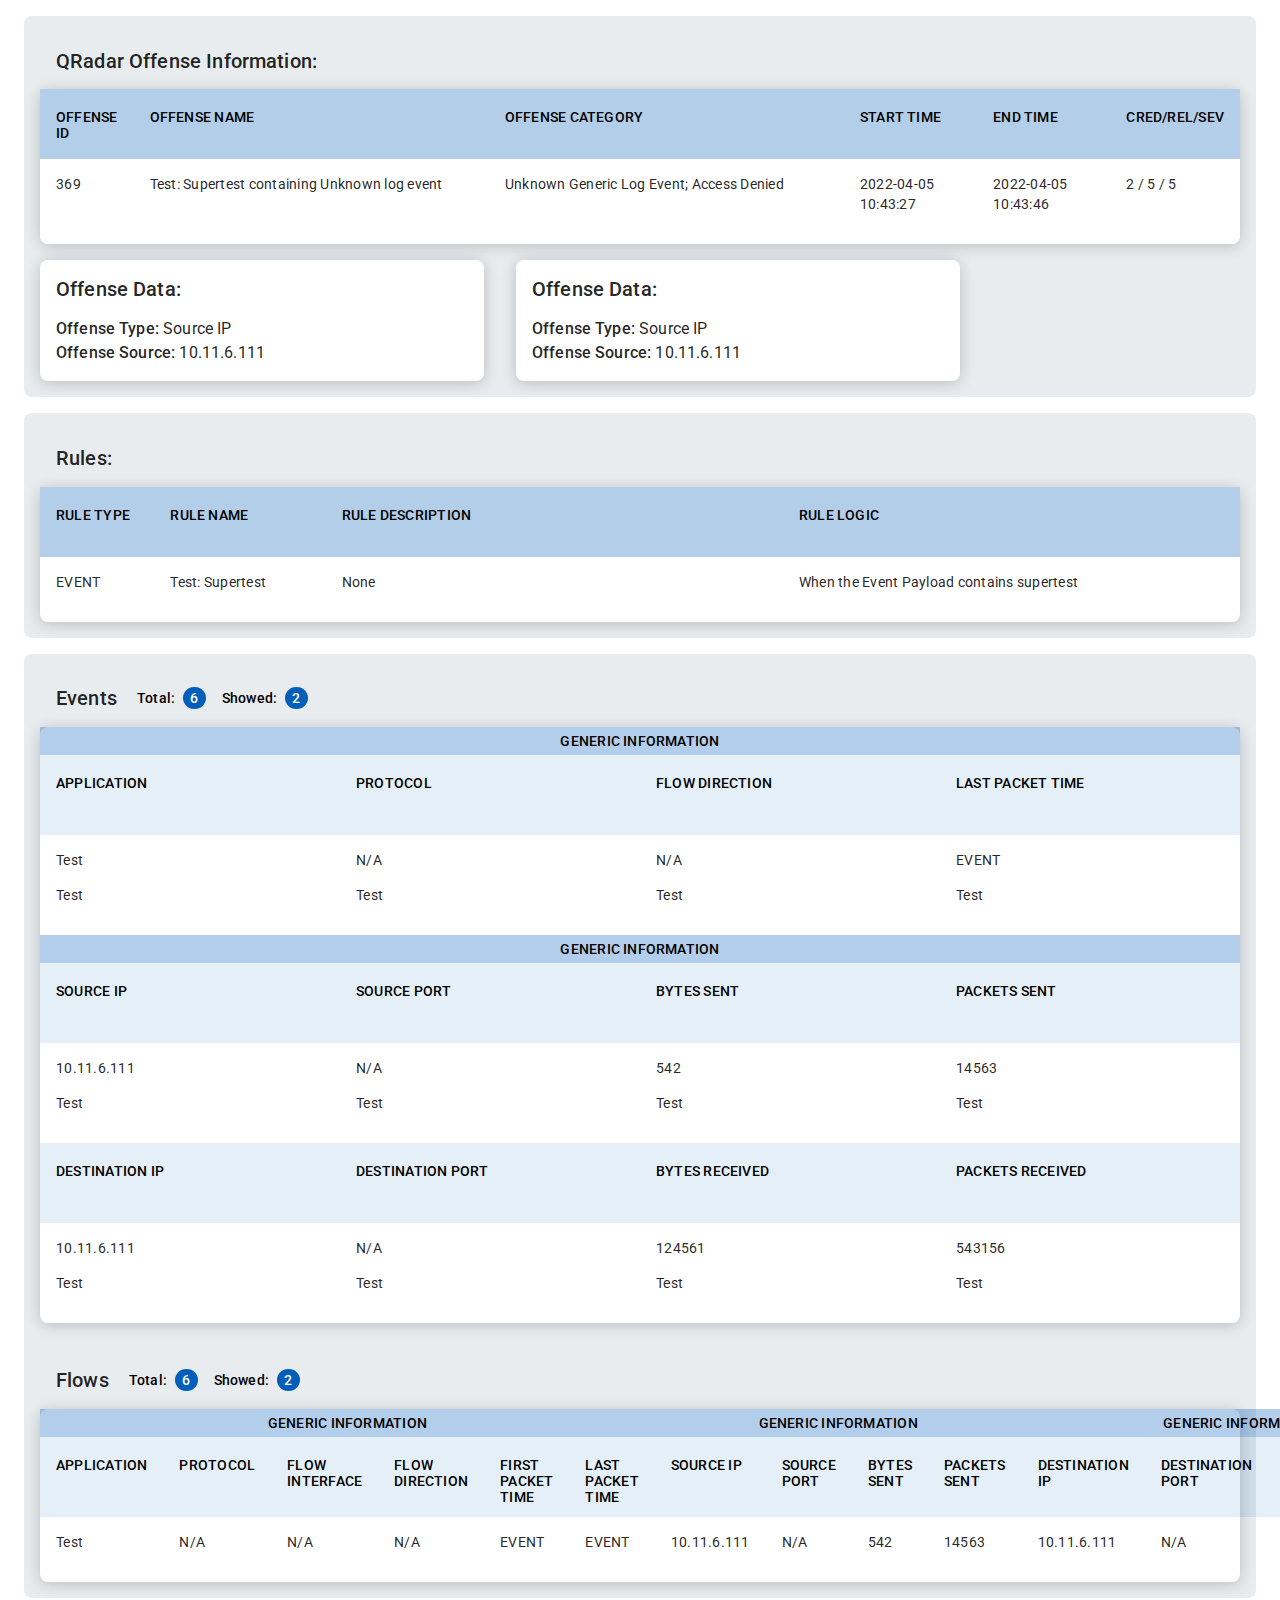
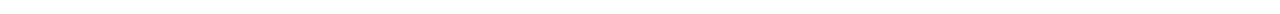
<file: index.html>
<!DOCTYPE html>
<html lang="en">
<head>
    <meta charset="UTF-8">
    <meta http-equiv="X-UA-Compatible" content="IE=edge">
    <meta name="viewport" content="width=device-width, initial-scale=1.0">
    <title>E-mail v.0-1</title>
    <link rel="preconnect" href="https://fonts.googleapis.com">
    <link rel="preconnect" href="https://fonts.gstatic.com" crossorigin>
    <link href="https://fonts.googleapis.com/css2?family=Roboto:wght@400;500;700&display=swap" rel="stylesheet">
        <style>

    </style>
    <link rel="stylesheet" href="style.css"></head>
<body>
    <div class="wrapper" style="max-width: 1888px; margin: 0 auto;">
        <section>
            <h2>QRadar Offense Information:</h3>
            <div class="block" id="offense-inf">
                <div class="block-seсtion">
                    <h3 class="block-seсtion__title">Offense ID</h3>
                    <div class="block-seсtion__content">
                        <div class="content-text">369</div>
                    </div>
                </div>
                <div class="block-seсtion">
                    <h3 class="block-seсtion__title">Offense Name</h3>
                    <div class="block-seсtion__content">
                        <div class="content-text">Test: Supertest containing Unknown log event</div>
                    </div>
                </div>
                <div class="block-seсtion">
                    <h3 class="block-seсtion__title">Offense Category</h3>
                    <div class="block-seсtion__content">
                        <div class="content-text">Unknown Generic Log Event; Access Denied</div>
                    </div>
                </div>
                <div class="block-seсtion">
                    <h3 class="block-seсtion__title">Start Time</h3>
                    <div class="block-seсtion__content">
                        <div class="content-text">2022-04-05 10:43:27</div>
                    </div>
                </div>
                <div class="block-seсtion">
                    <h3 class="block-seсtion__title">End Time</h3>
                    <div class="block-seсtion__content">
                        <div class="content-text">2022-04-05 10:43:46</div>
                    </div>
                </div>
                <div class="block-seсtion">
                    <h3 class="block-seсtion__title">Cred/Rel/Sev</h3>
                    <div class="block-seсtion__content">
                        <div class="content-text">2 / 5 / 5</div>
                    </div>
                </div>
            </div>
            <div class="small-block__warapper" style="display: flex; justify-content: space-between; max-width: 920px; ">
                <div class="small-block">
                    <h2>Offense Data:</h3>
                    <div class="small-block__content">Offense Type:&nbsp;<span>Source IP</span></div>
                    <div class="small-block__content">Offense Source:&nbsp;<span>10.11.6.111</span></div>
                </div>
                <div class="small-block">
                    <h2>Offense Data:</h3>
                    <div class="small-block__content">Offense Type:&nbsp;<span>Source IP</span></div>
                    <div class="small-block__content">Offense Source:&nbsp;<span>10.11.6.111</span></div>
                </div>
            </div>
        </section>
        <section>
            <h2>Rules:</h2>
            <div class="block" id="rules">
                <div class="block-seсtion">
                    <h3 class="block-seсtion__title">Rule Type</h3>
                    <div class="block-seсtion__content">
                        <div class="content-text">EVENT</div>
                    </div>
                </div>
                <div class="block-seсtion">
                    <h3 class="block-seсtion__title">Rule Name</h3>
                    <div class="block-seсtion__content">
                        <div class="content-text">Test: Supertest</div>
                    </div>
                </div>
                <div class="block-seсtion">
                    <h3 class="block-seсtion__title">Rule Description</h3>
                    <div class="block-seсtion__content">
                        <div class="content-text">None</div>
                    </div>
                </div>
                <div class="block-seсtion">
                    <h3 class="block-seсtion__title">Rule Logic</h3>
                    <div class="block-seсtion__content">
                        <div class="content-text">When the Event Payload contains supertest</div>
                    </div>
                </div>
            </div>
        </section>
        <section>
            <div class="section-title">
                <h2 style="margin-right: 20px;">Events</h2> <h3>Total:&nbsp;<span>6</span></h3><h3>Showed:&nbsp;<span>2</span></h3>
            </div>
            <div class="block" id="events" style="margin-bottom: 29px;">
                <div class="block-inner">
                    <h3 class="block-section__uptitle">Generic Information</h3>
                    <div class="grid-columns-4 events-inner">
                        <div class="block-seсtion">
                            <h3 class="block-seсtion__title-light">Application</h3>
                            <div class="block-seсtion__content">
                                <div class="content-text">Test</div>
                                <div class="content-text">Test</div>
                            </div>
                        </div>
                        <div class="block-seсtion">
                            <h3 class="block-seсtion__title-light">Protocol	</h3>
                            <div class="block-seсtion__content">
                                <div class="content-text">N/A</div>
                                <div class="content-text">Test</div>
                            </div>
                        </div>
                        <div class="block-seсtion">
                            <h3 class="block-seсtion__title-light">Flow Direction</h3>
                            <div class="block-seсtion__content">
                                <div class="content-text">N/A</div>
                                <div class="content-text">Test</div>
                            </div>
                        </div>
                        <div class="block-seсtion">
                            <h3 class="block-seсtion__title-light">Last Packet Time</h3>
                            <div class="block-seсtion__content">
                                <div class="content-text">EVENT</div>
                                <div class="content-text">Test</div>
                            </div>
                        </div>
                    </div>                
                </div>
                <div class="block-inner">
                    <h3 class="block-section__uptitle">Generic Information</h3>
                    <div class="grid-columns-4 events-inner">
                        <div class="block-seсtion">
                            <h3 class="block-seсtion__title-light">Source IP</h3>
                            <div class="block-seсtion__content">
                                <div class="content-text">10.11.6.111</div>
                                <div class="content-text">Test</div>
                            </div>
                        </div>
                        <div class="block-seсtion">
                            <h3 class="block-seсtion__title-light">Source Port</h3>
                            <div class="block-seсtion__content">
                                <div class="content-text">N/A</div>
                                <div class="content-text">Test</div>
                            </div>
                        </div>
                        <div class="block-seсtion">
                            <h3 class="block-seсtion__title-light">Bytes Sent</h3>
                            <div class="block-seсtion__content">
                                <div class="content-text">542</div>
                                <div class="content-text">Test</div>
                            </div>
                        </div>
                        <div class="block-seсtion">
                            <h3 class="block-seсtion__title-light">Packets Sent</h3>
                            <div class="block-seсtion__content">
                                <div class="content-text">14563</div>
                                <div class="content-text">Test</div>
                            </div>
                        </div>

                    </div>                
                </div>
                <div class="block-inner">
                    <div class="grid-columns-4 events-inner">
                        <div class="block-seсtion">
                            <h3 class="block-seсtion__title-light">Destination IP</h3>
                            <div class="block-seсtion__content">
                                <div class="content-text">10.11.6.111</div>
                                <div class="content-text">Test</div>
                            </div>
                        </div>
                        <div class="block-seсtion">
                            <h3 class="block-seсtion__title-light">Destination Port</h3>
                            <div class="block-seсtion__content">
                                <div class="content-text">N/A</div>
                                <div class="content-text">Test</div>
                            </div>
                        </div>
                        <div class="block-seсtion">
                            <h3 class="block-seсtion__title-light">Bytes Received</h3>
                            <div class="block-seсtion__content">
                                <div class="content-text">124561</div>
                                <div class="content-text">Test</div>
                            </div>
                        </div>
                        <div class="block-seсtion">
                            <h3 class="block-seсtion__title-light">Packets Received</h3>
                            <div class="block-seсtion__content">
                                <div class="content-text">543156</div>
                                <div class="content-text">Test</div>
                            </div>
                        </div>
                    </div>                
                </div>
            </div>
            <div class="section-title">
                <h2 style="margin-right: 20px;">Flows</h2> <h3>Total:&nbsp;<span>6</span></h3><h3>Showed:&nbsp;<span>2</span></h3>
            </div>
            <div class="block grid-columns-12">
                <div class="block-inner">
                    <h3 class="block-section__uptitle">Generic Information</h3>
                    <div class="grid-columns-6">
                        <div class="block-seсtion">
                            <h3 class="block-seсtion__title-light">Application</h3>
                            <div class="block-seсtion__content">
                                <div class="content-text">Test</div>
                            </div>
                        </div>
                        <div class="block-seсtion">
                            <h3 class="block-seсtion__title-light">Protocol	</h3>
                            <div class="block-seсtion__content">
                                <div class="content-text">N/A</div>
                            </div>
                        </div>
                        <div class="block-seсtion">
                            <h3 class="block-seсtion__title-light">Flow Interface</h3>
                            <div class="block-seсtion__content">
                                <div class="content-text">N/A</div>
                            </div>
                        </div>
                        <div class="block-seсtion">
                            <h3 class="block-seсtion__title-light">Flow Direction</h3>
                            <div class="block-seсtion__content">
                                <div class="content-text">N/A</div>
                            </div>
                        </div>
                        <div class="block-seсtion">
                            <h3 class="block-seсtion__title-light">First Packet Time</h3>
                            <div class="block-seсtion__content">
                                <div class="content-text">EVENT</div>
                            </div>
                        </div>
                        <div class="block-seсtion">
                            <h3 class="block-seсtion__title-light">Last Packet Time</h3>
                            <div class="block-seсtion__content">
                                <div class="content-text">EVENT</div>
                            </div>
                        </div>
                    </div>                
                </div>
                <div class="block-inner">
                    <h3 class="block-section__uptitle">Generic Information</h3>
                    <div class="grid-columns-4">
                        <div class="block-seсtion">
                            <h3 class="block-seсtion__title-light">Source IP</h3>
                            <div class="block-seсtion__content">
                                <div class="content-text">10.11.6.111</div>
                            </div>
                        </div>
                        <div class="block-seсtion">
                            <h3 class="block-seсtion__title-light">Source Port</h3>
                            <div class="block-seсtion__content">
                                <div class="content-text">N/A</div>
                            </div>
                        </div>
                        <div class="block-seсtion">
                            <h3 class="block-seсtion__title-light">Bytes Sent</h3>
                            <div class="block-seсtion__content">
                                <div class="content-text">542</div>
                            </div>
                        </div>
                        <div class="block-seсtion">
                            <h3 class="block-seсtion__title-light">Packets Sent</h3>
                            <div class="block-seсtion__content">
                                <div class="content-text">14563</div>
                            </div>
                        </div>

                    </div>                
                </div>
                <div class="block-inner">
                    <h3 class="block-section__uptitle">Generic Information</h3>
                    <div class="grid-columns-4">
                        <div class="block-seсtion">
                            <h3 class="block-seсtion__title-light">Destination IP</h3>
                            <div class="block-seсtion__content">
                                <div class="content-text">10.11.6.111</div>
                            </div>
                        </div>
                        <div class="block-seсtion">
                            <h3 class="block-seсtion__title-light">Destination Port</h3>
                            <div class="block-seсtion__content">
                                <div class="content-text">N/A</div>
                            </div>
                        </div>
                        <div class="block-seсtion">
                            <h3 class="block-seсtion__title-light">Bytes Received</h3>
                            <div class="block-seсtion__content">
                                <div class="content-text">124561</div>
                            </div>
                        </div>
                        <div class="block-seсtion">
                            <h3 class="block-seсtion__title-light">Packets Received</h3>
                            <div class="block-seсtion__content">
                                <div class="content-text">543156</div>
                            </div>
                        </div>
                    </div>                
                </div>

            </div>

        </section>
    </div>
</body>
</html>
</file>
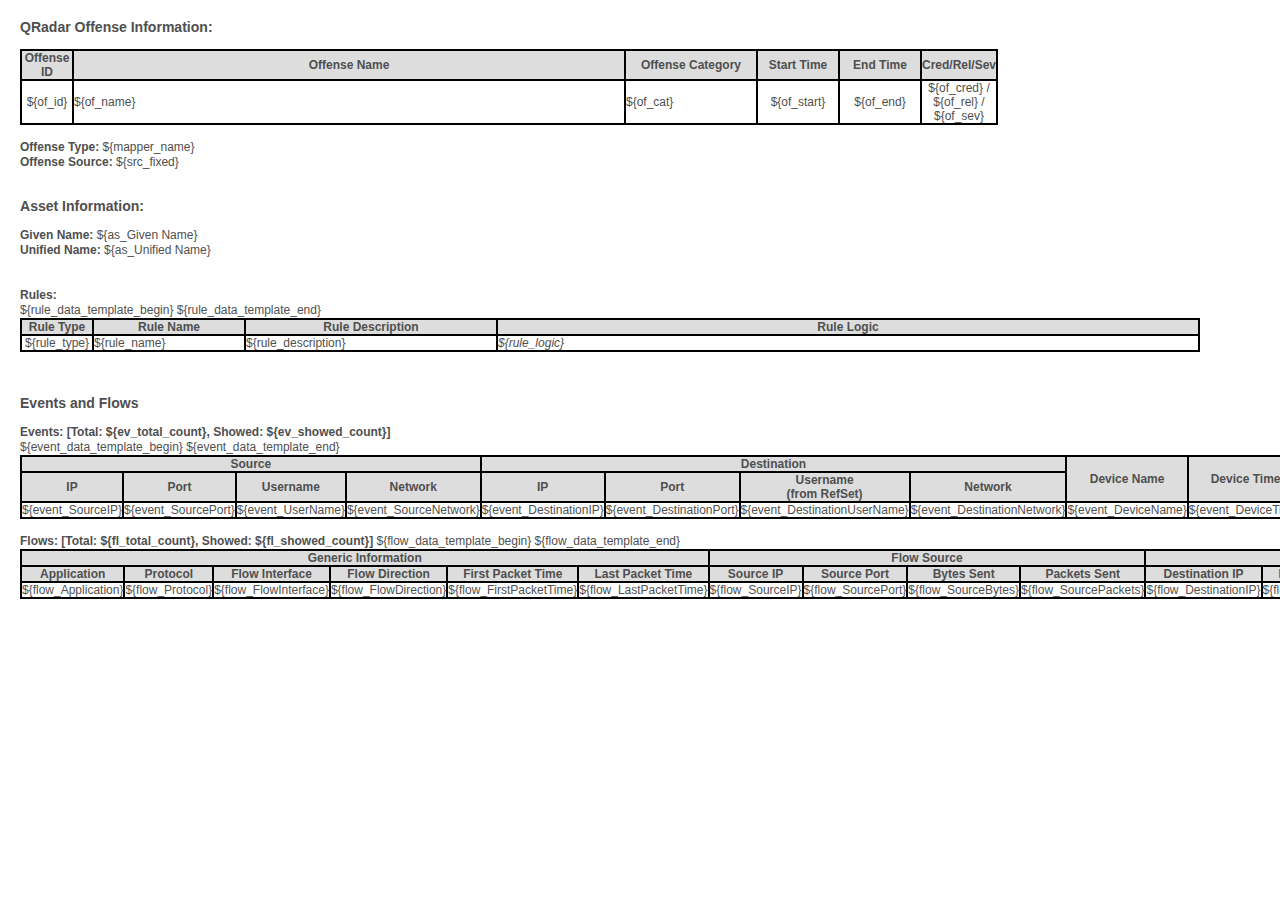
<file: default_template.html>
<html>
    <head>
       <meta http-equiv="Content-Type" content="text/html; charset=utf-8"/>
    </head>
    <style type="text/css" media="screen">
        table, th, td {
          border: 1px solid black;
          width: auto;
        }
       thead {background: #ddd}
    </style>
<body bgcolor="#ffffff" style="background: #FFFFFF; -webkit-text-size-adjust:100%%; -ms-text-size-adjust:100%%;
                               line-height: 15px; font-family: Arial, sans-serif; font-size: 12px; color: #4F4F4F;
                               margin: 0; padding: 20px; display: block;"
      marginheight="0" topmargin="0" marginwidth="0" leftmargin="0">

    <!-- Offense data -->
    <h3>QRadar Offense Information:</h3>
    <table width="400px" border="0" cellspacing="0" cellpadding="0" style="font-family: Arial, sans-serif; font-size: 12px;color: #4F4F4F; ">
        <thead>
            <tr>
                <th style="width:50px">Offense ID</th>
                <th style="width:550px">Offense Name</th>
                <th style="width:130px">Offense Category</th>
                <th style="width:80px">Start Time</th>
                <th style="width:80px">End Time</th>
                <th style="width:30px">Cred/Rel/Sev</th>
            </tr>
       <thead>
       <tr bgcolor="#ffffff">
           <td align="center">${of_id}</td>
           <td align="left">${of_name}</td>
           <td align="left">${of_cat}</td>
           <td align="center">${of_start}</td>
           <td align="center">${of_end}</td>
           <td align="center">${of_cred} / ${of_rel} / ${of_sev}</td>
       </tr>
    </table>
    <br>

    <!-- Offense type ans source info -->
    <b>Offense Type:</b> ${mapper_name}<br>
    <b>Offense Source:</b> ${src_fixed}<br>
    <br>

    <!-- Asset info -->
    <h3>Asset Information:</h3>
    <b>Given Name:</b> ${as_Given Name}<br>
    <b>Unified Name:</b> ${as_Unified Name}<br>
    <br><br>

    <!-- Rules info -->
    <b>Rules:</b><br>
    <div align="left">
        <table width="400px" border="0" cellspacing="0" cellpadding="0"
               style="font-family: Arial, sans-serif; font-size: 12px;color: #4F4F4F;">
            <thead>
                <tr>
                    <th style="width:70px">Rule Type</th>
                    <th style="width:150px">Rule Name</th>
                    <th style="width:250px">Rule Description</th>
                    <th style="width:700px">Rule Logic</th>
                </tr>
            </thead>
            <!-- All lines between rule_data_template_begin and rule_data_template_end markers will be used as
                 a template to generate info about rules involved: one copy for each rule -->
            ${rule_data_template_begin}
            <tr>
                <td align="center">${rule_type}</td>
                <td>${rule_name}</td>
                <td>${rule_description}</td>
                <td><i>${rule_logic}</i></td>
            </tr>
            ${rule_data_template_end}
        </table>
    </div>
    <br><br>

    <!-- Events and Flow data -->
    <h3>Events and Flows</h3>

    <!-- Events -->
    <b>Events: [Total: ${ev_total_count}, Showed: ${ev_showed_count}]</b><br>
    <div align="left">
        <table width="400px" border="0" cellspacing="0" cellpadding="0" style="font-family: Arial, sans-serif; font-size: 12px;color: #4F4F4F; ">
            <thead>
                <tr>
                    <th colspan="4" style="width:250px">Source</th>
                    <th colspan="4" style="width:250px">Destination</th>
                    <th rowspan="2" style="width:100px">Device Name</th>
                    <th rowspan="2" style="width:70px">Device Time</th>
                    <th rowspan="2" style="width:600px">Payload</th>
                    <th rowspan="2" style="width:30px">Event Count</th>
                </tr>
                <tr>
                    <th style="width:100px; background: #ddd">IP</th>
                    <th style="width:50px; background: #ddd">Port</th>
                    <th style="width:140px; background: #ddd">Username</th>
                    <th style="width:60px; background: #ddd">Network</th>
                    <th style="width:100px; background: #ddd">IP</th>
                    <th style="width:50px; background: #ddd">Port</th>
                    <th style="width:140px; background: #ddd">Username<br>(from RefSet)</th>
                    <th style="width:100px; background: #ddd">Network</th>
                </tr>
            </thead>
            <!-- All lines between ${event_data_template_begin} and ${event_data_template_end} will be used as
                 a template to generate info about events involved: one copy for each event -->
            ${event_data_template_begin}
            <tr>
                <td align=center>${event_SourceIP}</td>
                <td align=center>${event_SourcePort}</td>
                <td align=center>${event_UserName}</td>
                <td align=center>${event_SourceNetwork}</td>
                <td align=center>${event_DestinationIP}</td>
                <td align=center>${event_DestinationPort}</td>
                <td align=center>${event_DestinationUserName}</td>
                <td align=center>${event_DestinationNetwork}</td>
                <td align=center>${event_DeviceName}</td>
                <td align=center>${event_DeviceTime}</td>
                <td align=left>${event_Payload}</td>
                <td align=center>${event_EventCount}</td>
            </tr>
            ${event_data_template_end}
        </table><br>

        <!-- Flow data -->
        <b>Flows: [Total: ${fl_total_count}, Showed: ${fl_showed_count}]</b>
        <table width="400px" border="0" cellspacing="0" cellpadding="0"
               style="font-family: Arial, sans-serif; font-size: 12px;color: #4F4F4F;">
            <thead>
                <tr>
                    <th colspan="6" style="width:600px">Generic Information</th>
                    <th colspan="4" style="width:260px">Flow Source</th>
                    <th colspan="4" style="width:260px">Flow Destination</th>
                </tr>
                <tr>
                    <th style="width:250px; background: #ddd">Application</th>
                    <th style="width:40px; background: #ddd">Protocol</th>
                    <th style="width:140px; background: #ddd">Flow Interface</th>
                    <th style="width:40px; background: #ddd">Flow Direction</th>
                    <th style="width:100px; background: #ddd">First Packet Time</th>
                    <th style="width:100px; background: #ddd">Last Packet Time</th>
                    <th style="width:55px; background: #ddd">Source IP</th>
                    <th style="width:50px; background: #ddd">Source Port</th>
                    <th style="width:55px; background: #ddd">Bytes Sent</th>
                    <th style="width:50px; background: #ddd">Packets Sent</th>
                    <th style="width:55px; background: #ddd">Destination IP</th>
                    <th style="width:50px; background: #ddd">Destination Port</th>
                    <th style="width:55px; background: #ddd">Bytes Received</th>
                    <th style="width:50px; background: #ddd">Packets Received</th>
                </tr>
            </thead>
            <!-- All lines between ${flow_data_template_begin} and ${flow_data_template_end} will be used as
                 a template to generate info about events involved: one copy for each event -->
            ${flow_data_template_begin}
            <tr>
                <td align=center>${flow_Application}</td>
                <td align=center>${flow_Protocol}</td>
                <td align=center>${flow_FlowInterface}</td>
                <td align=center>${flow_FlowDirection}</td>
                <td align=center>${flow_FirstPacketTime}</td>
                <td align=center>${flow_LastPacketTime}</td>
                <td align=center>${flow_SourceIP}</td>
                <td align=center>${flow_SourcePort}</td>
                <td align=center>${flow_SourceBytes}</td>
                <td align=center>${flow_SourcePackets}</td>
                <td align=center>${flow_DestinationIP}</td>
                <td align=center>${flow_DestinationPort}</td>
                <td align=center>${flow_DestinationBytes}</td>
                <td align=center>${flow_DestinationPackets}</td>
            </tr>
            ${flow_data_template_end}
        </table>
    </div><br>
</body>
</html>
</file>
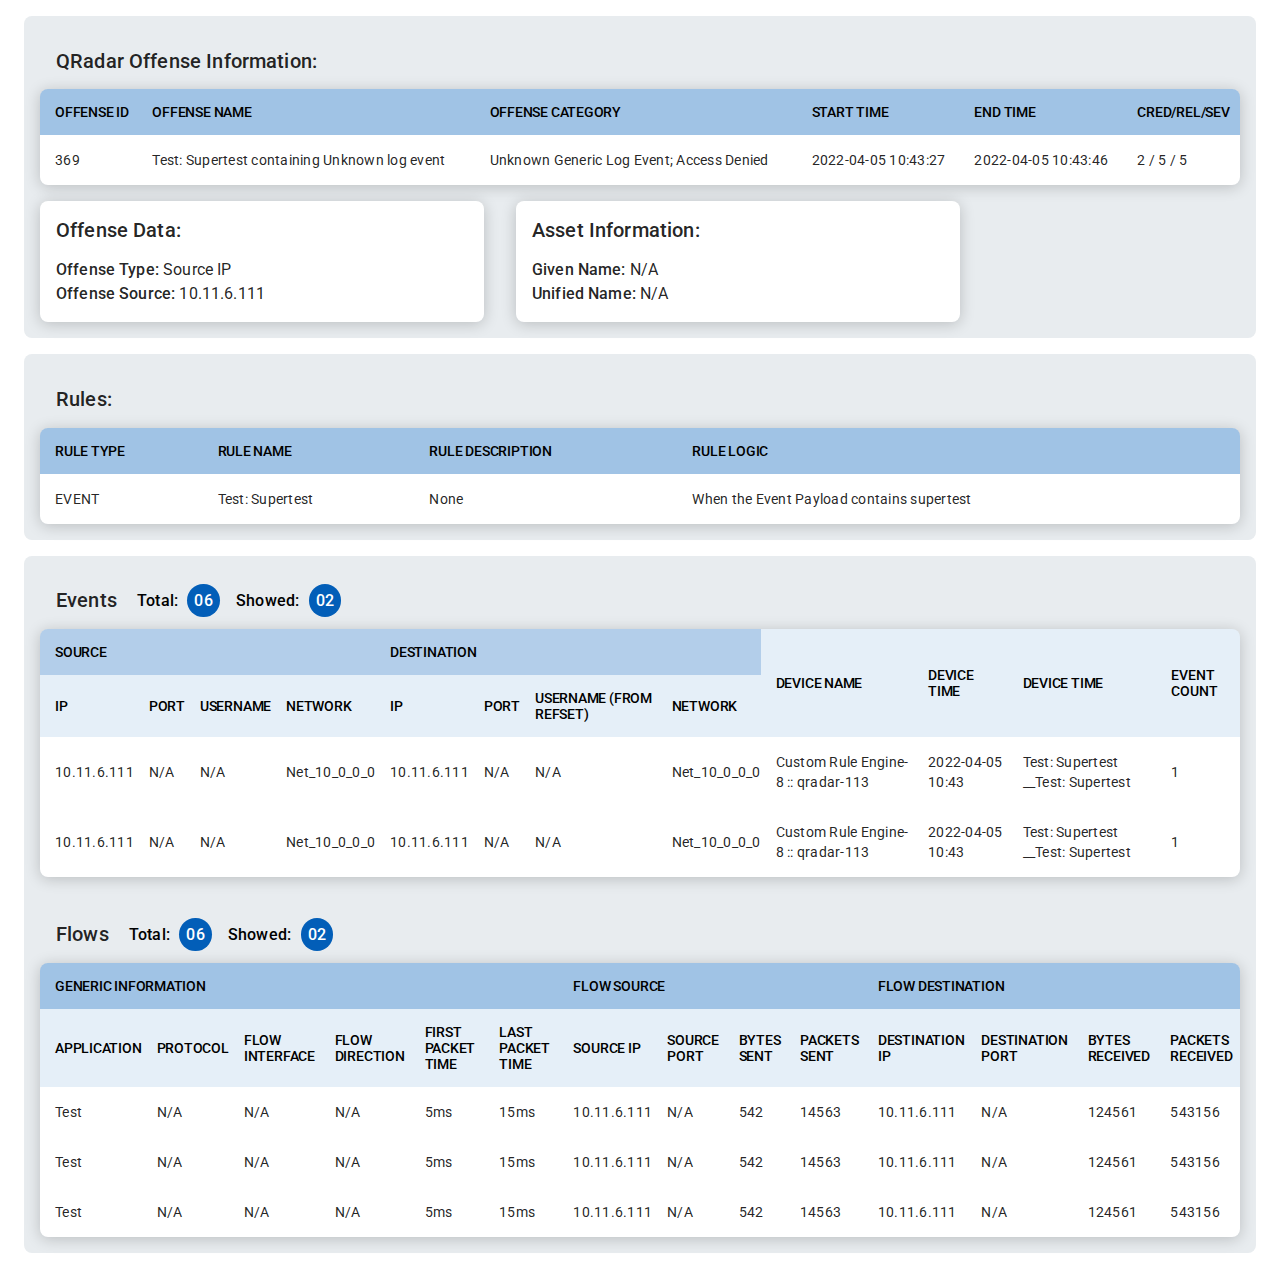
<file: email-v.0-2.html>
<!DOCTYPE html>
<html lang="en">
<head>
    <meta charset="UTF-8">
    <meta http-equiv="X-UA-Compatible" content="IE=edge">
    <meta name="viewport" content="width=device-width, initial-scale=1.0">
    <title>email-v.0-2</title>
    
    <link rel="preconnect" href="https://fonts.googleapis.com">
    <link rel="preconnect" href="https://fonts.gstatic.com" crossorigin>
    <link href="https://fonts.googleapis.com/css2?family=Roboto:wght@400;500;700&display=swap" rel="stylesheet">

    <link rel="icon" href="https://fav.farm/🔥" />
</head>
<style>
    html {
    padding: 0;
    margin: 0;
}
body {
    font-family: 'Roboto', sans-serif;
    background-color: #fff;
    box-sizing: border-box;
    font-size: 14px;
}
h2 {
    color: rgba(0, 0, 0, 0.87);
    font-size: 20px;
    font-weight: 500;
    letter-spacing: 0.15px;
    line-height: 1.2;
    padding-left: 16px;
}
h3 {
    font-size: 16px;
    font-weight: 500;
    letter-spacing: .22px;
}
h3 span {
    background-color: #025eb8;
    border-radius: 50%; 
    color: #fff;
    margin: 0 16px 0 5px;
    height: 24px;
    padding: 7px;
    width: 24px;
}
.wrapper {
    max-width: 1888px;
    margin: 0 auto;
}
section {
    margin: 16px;
    padding: 16px;
    border-radius: 8px;
    background-color: #e8ecef;
}
.section-title {
    display: flex;
    align-items: center;
}
table {
    width: 100%;
    background-color: #ffffff;
    border-collapse: collapse;
    border-radius: 8px;
    box-shadow: 0 2px 15px rgb(0 0 0 / 20%);
    text-align: left;
}
th,
td {
    padding: 15px 0 15px 15px;
}
th {
    font-size: 14px;
    font-weight: 500;
    letter-spacing: -0.22px;
    color: #000000;
    text-transform: uppercase;
    background-color: rgba(2, 94, 184, 0.1);
}
td {
    font-size: 14px;
    line-height: 1.43;
    letter-spacing: 0.25px;
    color: rgba(0, 0, 0, 0.87);
}
.small-block {
    background-color: #fff;
    border-radius: 8px;
    box-shadow: 0 2px 15px rgb(0 0 0 / 20%);
    margin-top: 16px;
    width: 444px;
}
.small-block:last-child {
    margin-left: 32px;
}
.small-block__content {
    color: rgba(0, 0, 0, 0.87);
    font-size: 16px;
    font-weight: 500;
    line-height: 1.5;
    letter-spacing: 0.15px;
    padding-left: 16px;
}
.small-block__content span {
    font-weight: 400;
}
.small-block__content:last-child {
    padding-bottom: 16px;
}
@media (max-width: 1024px) {
    section table th{
        display: none;
    }
    section table td {
        display: flex;
        justify-content: space-between;
        font-size: 14px;
        border-bottom: 1px solid #e0e0e0;
   }
   section table td:last-child{
        border-bottom: none;
    }
   section table td::before {
        content: attr(data-label);
        font-weight: bold;
        margin-right: 20px;
    }
    section table tr + tr:not(:first-child) {
        border-top: 3px solid #e0e0e0;
    }
    th,
    td {
        padding: 15px;
    }
}
@media (max-width: 600px) {
    .small-block {
        width: 100%;
    }
    .small-block__warapper {
        flex-direction: column;
    }
    .small-block:last-child {
        margin-left: 0;
    }

}
</style>
<body>
    <div class="wrapper">
    <!-- Offense Information -->
    <section>
        <h2>QRadar Offense Information:</h2>
        <table>
            <thead>
                <tr style="background-color: rgba(2, 94, 184, 0.3);">
                    <th style="border-radius: 8px 0 0 0;">Offense ID</th>
                    <th>Offense Name</th>
                    <th>Offense Category</th>
                    <th>Start Time</th>
                    <th>End Time</th>
                    <th style="border-radius: 0 8px 0 0 ;">Cred/Rel/Sev</th>
                </tr>
            </thead>
        <tr>
            <td data-label="Offense ID">369</td>
            <td data-label="Offense Name">Test: Supertest containing Unknown log event</td>
            <td data-label="Offense Category">Unknown Generic Log Event; Access Denied</td>
            <td data-label="Start Time">2022-04-05 10:43:27</td>
            <td data-label="End Time">2022-04-05 10:43:46</td>
            <td data-label="Cred/Rel/Sev">2 / 5 / 5</td>
        </tr>
        </table>

        <div class="small-block__warapper" style="display: flex; justify-content: space-between; max-width: 920px; ">
                <!-- Offense Data -->
            <div class="small-block">
                <h2>Offense Data:</h2>
                <div class="small-block__content">Offense Type:&nbsp;<span>Source IP</span></div>
                <div class="small-block__content">Offense Source:&nbsp;<span>10.11.6.111</span></div>
            </div>
                <!-- Asset Information -->
            <div class="small-block">
                <h2>Asset Information:</h2>
                <div class="small-block__content">Given Name:&nbsp;<span>N/A</span></div>
                <div class="small-block__content">Unified Name:&nbsp;<span>N/A</span></div> 
            </div>
        </div>
    </section>

    <section>
        <!-- Rules Information -->
        <h2>Rules:</h2>
            <table>
                <thead>
                    <tr style="background-color: rgba(2, 94, 184, 0.3);">
                        <th style="border-radius: 8px 0 0 0;">Rule Type</th>
                        <th>Rule Name</th>
                        <th>Rule Description</th>
                        <th style="border-radius: 0 8px 0 0;">Rule Logic</th>
                    </tr>
                </thead>
                <tr>
                    <td data-label="Rule Type">EVENT</td>
                    <td data-label="Rule Name">Test: Supertest</td>
                    <td data-label="Rule Description">None</td>
                    <td data-label="Rule Logic">When the Event Payload contains supertest</td>
                </tr>
            </table>
    </section>

    <section>
        <!-- Events Information-->
        <div class="section-title">
            <h2 style="margin-right: 20px;">Events</h2>
                <h3>Total:&nbsp;<span>06</span></h3>
                <h3>Showed:&nbsp;<span>02</span></h3>
        </div>
        <table style="margin-bottom: 29px;">
                <thead>
                    <tr>
                        <th colspan="4" style="background-color: rgba(2, 94, 184, 0.3); border-radius: 8px 0 0 0;">Source</th>
                        <th colspan="4" style="background-color: rgba(2, 94, 184, 0.3);">Destination</th>
                        <th rowspan="2">Device Name</th>
                        <th rowspan="2">Device Time</th>
                        <th rowspan="2">Device Time</th>
                        <th rowspan="2" style="border-radius: 0 8px 0 0;">Event Count</th>
                    </tr>
                    <tr>
                        <th>IP</th>
                        <th>Port</th>
                        <th>Username</th>
                        <th>Network</th>
                        <th>IP</th>
                        <th>Port</th>
                        <th>Username (from RefSet)</th>
                        <th>Network</th>
                    </tr>
                </thead>
                <tr>
                    <td data-label="IP">10.11.6.111</td>
                    <td data-label="Port">N/A</td>
                    <td data-label="Username">N/A</td>
                    <td data-label="Network">Net_10_0_0_0</td>
                    <td data-label="IP">10.11.6.111</td>
                    <td data-label="Port">N/A</td>
                    <td data-label="Username (from RefSet)">N/A</td>
                    <td data-label="Network">Net_10_0_0_0</td>
                    <td data-label="Device Name">Custom Rule Engine-8 :: qradar-113</td>
                    <td data-label="Device Time">2022-04-05 10:43</td>
                    <td data-label="Device Time">Test: Supertest __Test: Supertest</td>
                    <td data-label="Event Count">1</td>
                </tr>
                <tr>
                    <td data-label="IP">10.11.6.111</td>
                    <td data-label="Port">N/A</td>
                    <td data-label="Username">N/A</td>
                    <td data-label="Network">Net_10_0_0_0</td>
                    <td data-label="IP">10.11.6.111</td>
                    <td data-label="Port">N/A</td>
                    <td data-label="Username (from RefSet)">N/A</td>
                    <td data-label="Network">Net_10_0_0_0</td>
                    <td data-label="Device Name">Custom Rule Engine-8 :: qradar-113</td>
                    <td data-label="Device Time">2022-04-05 10:43</td>
                    <td data-label="Device Time">Test: Supertest __Test: Supertest</td>
                    <td data-label="Event Count">1</td>
                </tr>
        </table>
            <!-- Flows Information -->
            <div class="section-title">
                <h2 style="margin-right: 20px;">Flows</h2>
                    <h3>Total:&nbsp;<span>06</span></h3>
                    <h3>Showed:&nbsp;<span>02</span></h3>
            </div>
            <table >
            <thead>
                <tr style="background-color: rgba(2, 94, 184, 0.3);">
                    <th colspan="6" style="border-radius: 8px 0 0 0;">Generic Information</th>
                    <th colspan="4">Flow Source</th>
                    <th colspan="4" style="border-radius: 0 8px 0 0;">Flow Destination</th>
                </tr>
                <tr>
                    <th>Application</th>
                    <th>Protocol</th>
                    <th>Flow Interface</th>
                    <th>Flow Direction</th>
                    <th>First Packet Time</th>
                    <th>Last Packet Time</th>
                    <th>Source IP</th>
                    <th>Source Port</th>
                    <th>Bytes Sent</th>
                    <th>Packets Sent</th>
                    <th>Destination IP</th>
                    <th>Destination Port</th>
                    <th>Bytes Received</th>
                    <th>Packets Received</th>
                </tr>
            </thead>
            <tr>
                <td data-label="Application">Test</td>
                <td data-label="Protocol">N/A</td>
                <td data-label="Flow Interface">N/A</td>
                <td data-label="Flow Direction">N/A</td>
                <td data-label="First Packet Time">5ms</td>
                <td data-label="Last Packet Time">15ms</td>
                <td data-label="Source IP">10.11.6.111</td>
                <td data-label="Source Port">N/A</td>
                <td data-label="Bytes Sent">542</td>
                <td data-label="Packets Sent">14563</td>
                <td data-label="Destination IP">10.11.6.111</td>
                <td data-label="Destination Port">N/A</td>
                <td data-label="Bytes Received">124561</td>
                <td data-label="Packets Received">543156</td>
            </tr>
            <tr>
                <td data-label="Application">Test</td>
                <td data-label="Protocol">N/A</td>
                <td data-label="Flow Interface">N/A</td>
                <td data-label="Flow Direction">N/A</td>
                <td data-label="First Packet Time">5ms</td>
                <td data-label="Last Packet Time">15ms</td>
                <td data-label="Source IP">10.11.6.111</td>
                <td data-label="Source Port">N/A</td>
                <td data-label="Bytes Sent">542</td>
                <td data-label="Packets Sent">14563</td>
                <td data-label="Destination IP">10.11.6.111</td>
                <td data-label="Destination Port">N/A</td>
                <td data-label="Bytes Received">124561</td>
                <td data-label="Packets Received">543156</td>
            </tr>
            <tr>
                <td data-label="Application">Test</td>
                <td data-label="Protocol">N/A</td>
                <td data-label="Flow Interface">N/A</td>
                <td data-label="Flow Direction">N/A</td>
                <td data-label="First Packet Time">5ms</td>
                <td data-label="Last Packet Time">15ms</td>
                <td data-label="Source IP">10.11.6.111</td>
                <td data-label="Source Port">N/A</td>
                <td data-label="Bytes Sent">542</td>
                <td data-label="Packets Sent">14563</td>
                <td data-label="Destination IP">10.11.6.111</td>
                <td data-label="Destination Port">N/A</td>
                <td data-label="Bytes Received">124561</td>
                <td data-label="Packets Received">543156</td>
            </tr>
        </table>
    </section>
</div>
</body>
</html>
</file>
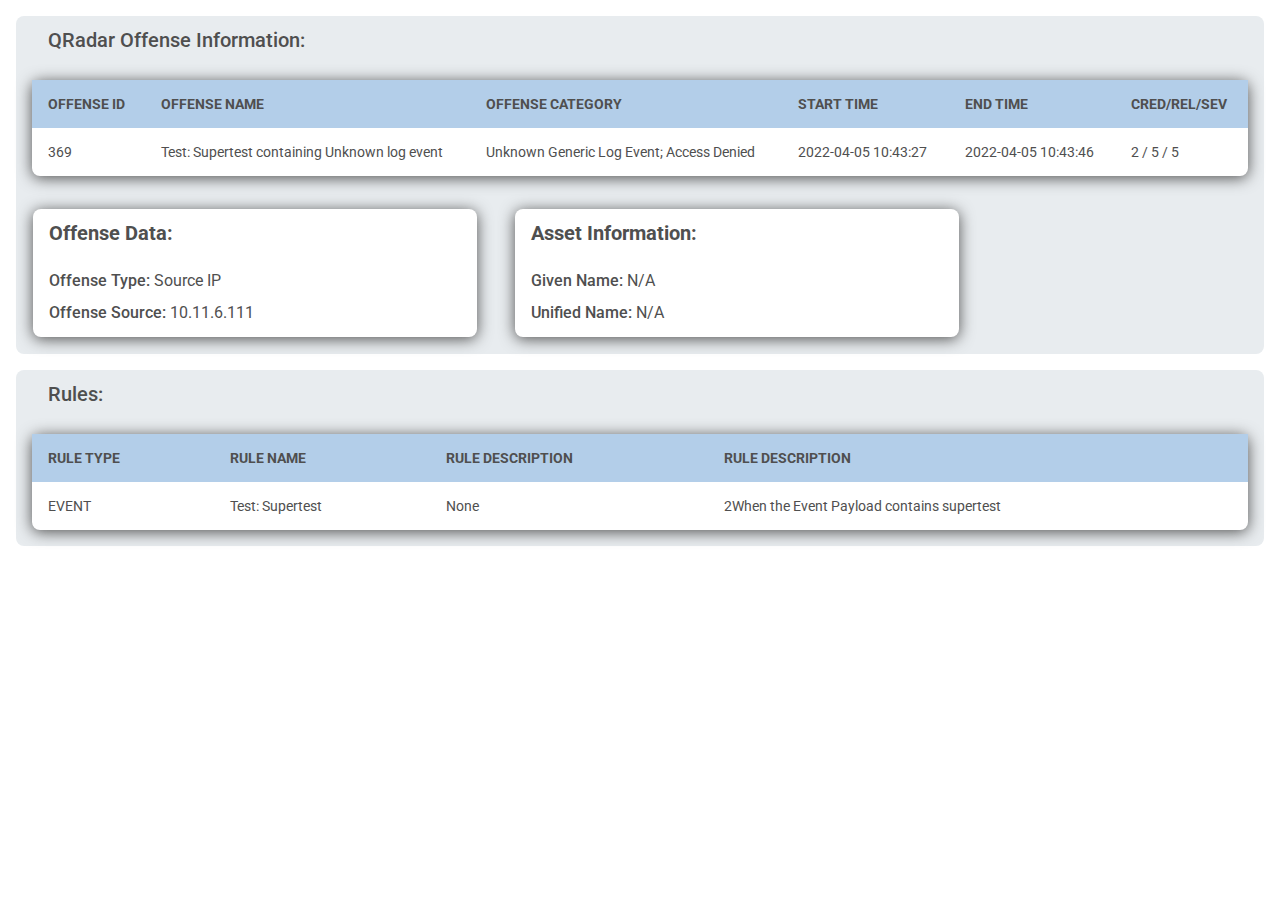
<file: email-v.0-3-1.html>
<!DOCTYPE html
	PUBLIC "-//W3C//DTD XHTML 1.0 Transitional//EN" "http://www.w3.org/TR/xhtml1/DTD/xhtml1-transitional.dtd">
<html xmlns="http://www.w3.org/1999/xhtml">
<head>
	<meta http-equiv="Content-Type" content="text/html; charset=UTF-8" />
	<title>email-v.0-3</title>
	<meta name="viewport" content="width=device-width, initial-scale=1.0" />
    <link href="https://fonts.googleapis.com/css2?family=Roboto:wght@400;500;700&display=swap" rel="stylesheet">
    <!-- <link rel="stylesheet" href="style.css"> -->
	<style>
		body {
			width: 100% !important;
			-webkit-text-size-adjust: 100%;
			-ms-text-size-adjust: 100%;
			margin: 0;
			padding: 0;
			line-height: 100%;
            color: #4F4F4F;
		}

		[style*="Roboto"] {font-family: 'Roboto', arial, sans-serif !important;}
   
		table td {
			border-collapse: collapse;
		}
    
		table {
			border-collapse: collapse;
			mso-table-lspace: 0pt;
			mso-table-rspace: 0pt;

		}
        .br-8 {
            border-radius: 8px !important;
            -webkit-border-radius: 8px;
            -moz-border-radius: 8px;
            -khtml-border-radius: 8px;
        }
        @media (max-width: 600px) {

            .block {
                display: inline-block;
            }
            .mobile thead th{
                display: none;
            }
            .mobile thead td {
                display: flex;
                justify-content: space-between;
                font-size: 14px;
                border-bottom: 1px solid #e0e0e0;
        }
        .mobile thead td:last-child{
                border-bottom: none;
            }
        .mobile thead td::before {
                content: attr(data-label);
                font-weight: bold;
                margin-right: 20px;
            }
            .mobile table tr + tr:not(:first-child) {
                border-top: 3px solid #e0e0e0;
            }
.wrap {
    display: flex;
    flex-direction: column;
}
.wrap td:first-child {
    padding-bottom: 16px;
}

}

	</style>
</head>

<body style="margin: 0; padding: 0;">
	<table bgcolor="#ffffff" align="center" cellpadding="16" width="100%" >
		<tr>
            <td>
                <!-- Offense Information -->
                <table class="br-8"  bgcolor="#e8ecef" cellpadding="16" style="margin-bottom: 16px; " width="100%">
                    <tr>
                        <td class="block-name" style="font-family: arial, sans-serif, 'Roboto'; padding: 16px; padding-left: 32px; font-size: 20px; font-weight: 500;" >
                            QRadar Offense Information:
                        </td>
                    </tr>
                    <tr>
                        <td>
                            <table class="br-8 mobile" bgcolor="#ffffff" id="offence" cellpadding="16"  style="font-family: Arial, sans-serif, 'Roboto'; font-size: 12px;color: #4F4F4F; box-shadow: 0 2px 15px #4F4F4F;" width="100%">
                                <thead class="br-8" bgcolor="#b3cee9" >
                                    <tr>
                                        <th  style="font-family: arial, sans-serif, 'Roboto'; font-size: 14px; text-transform: uppercase;" align="left">Offense ID</th>
                                        <th  style="font-family: arial, sans-serif, 'Roboto'; font-size: 14px; text-transform: uppercase;" align="left">Offense Name</th>
                                        <th  style="font-family: arial, sans-serif, 'Roboto'; font-size: 14px; text-transform: uppercase;" align="left">Offense Category</th>
                                        <th  style="font-family: arial, sans-serif, 'Roboto'; font-size: 14px; text-transform: uppercase;" align="left">Start Time</th>
                                        <th  style="font-family: arial, sans-serif, 'Roboto'; font-size: 14px; text-transform: uppercase;" align="left">End Time</th>
                                        <th  style="font-family: arial, sans-serif, 'Roboto'; font-size: 14px; text-transform: uppercase;" align="left">Cred/Rel/Sev</th>
                                    </tr>
                                 <thead>
                                <tr>
                                    <td data-label="Offense ID" style="font-family: arial, sans-serif, 'Roboto'; font-size: 14px;" align="left">369</td>
                                    <td data-label="Offense Name" style="font-family: arial, sans-serif, 'Roboto'; font-size: 14px;" align="left">Test: Supertest containing Unknown log event</td>
                                    <td data-label="Offense Category" style="font-family: arial, sans-serif, 'Roboto'; font-size: 14px;" align="left">Unknown Generic Log Event; Access Denied</td>
                                    <td data-label="Start Time" style="font-family: arial, sans-serif, 'Roboto'; font-size: 14px;" align="left">2022-04-05 10:43:27</td>
                                    <td data-label="End Time" style="font-family: arial, sans-serif, 'Roboto'; font-size: 14px;" align="left">2022-04-05 10:43:46</td>
                                    <td data-label="Cred/Rel/Sev" style="font-family: arial, sans-serif, 'Roboto'; font-size: 14px;" align="left">2 / 5 / 5</td>
                                </tr>
                            </table>
                        </td>
                    </tr>
                    <tr>
                        <td>
                            <table>
                                <tr class="wrap">
                                    <td>
                                        <table class="br-8 block" bgcolor="#ffffff" cellpadding="16" width="444" style="margin-right: 36px; box-shadow: 0 2px 15px #4F4F4F;">
                                            <thead align="left" style="font-family: arial, sans-serif, 'Roboto'; font-size: 20px; font-weight: 500;" >
                                                <tr>
                                                    <th>Offense Data:</th>
                                                </tr>
                                            </thead>
                                            <tr>
                                                <td style="font-family: arial, sans-serif, 'Roboto'; font-size: 16px; font-weight: 500; padding-bottom: 0;">Offense Type:&nbsp;<span style="font-weight: 400;">Source IP</span></td>
                                            </tr>
                                            <tr>
                                                <td style="font-family: arial, sans-serif, 'Roboto'; font-size: 16px; font-weight: 500;">Offense Source:&nbsp;<span style="font-weight: 400;">10.11.6.111</span></td>
                                            </tr>
                                        </table>
                                    </td>
                                    <td>
                                        <table class="br-8 block" bgcolor="#ffffff" cellpadding="16" width="444" style="box-shadow: 0 2px 15px #4F4F4F;">
                                            <thead align="left" style="font-family: arial, sans-serif, 'Roboto'; font-size: 20px; font-weight: 500;" >
                                                <tr>
                                                    <th>Asset Information:</th>
                                                </tr>
                                            </thead>
                                            <tr>
                                                <td style="font-family: arial, sans-serif, 'Roboto'; font-size: 16px; font-weight: 500; padding-bottom: 0;">Given Name:&nbsp;<span style="font-weight: 400;">N/A</span></td>
                                            </tr>
                                            <tr>
                                                <td style="font-family: arial, sans-serif, 'Roboto'; font-size: 16px; font-weight: 500;">Unified Name:&nbsp;<span style="font-weight: 400;">N/A</span></td>
                                            </tr>
                                        </table>
                                    </td>
                                </tr>
                            </table>
                        </td>
                    </tr>
                </table>
                <!-- Rules -->
                <table class="br-8"  bgcolor="#e8ecef" cellpadding="16" style="margin-bottom: 16px; " width="100%">
                    <tr>
                        <td class="block-name" style="font-family: arial, sans-serif, 'Roboto'; padding: 16px; padding-left: 32px; font-size: 20px; font-weight: 500;" >
                            Rules:
                        </td>
                    </tr>
                    <tr>
                        <td>
                            <table class="br-8 mobile" bgcolor="#ffffff" cellpadding="16"  style="font-family: Arial, sans-serif, 'Roboto'; font-size: 12px;color: #4F4F4F; box-shadow: 0 2px 15px #4F4F4F;" width="100%">
                                <thead class="br-8" bgcolor="#b3cee9" >
                                    <tr align="left">
                                        <th style="font-family: arial, sans-serif, 'Roboto'; font-size: 14px; text-transform: uppercase;">Rule Type</th>
                                        <th style="font-family: arial, sans-serif, 'Roboto'; font-size: 14px; text-transform: uppercase;">Rule Name</th>
                                        <th style="font-family: arial, sans-serif, 'Roboto'; font-size: 14px; text-transform: uppercase;">Rule Description</th>
                                        <th style="font-family: arial, sans-serif, 'Roboto'; font-size: 14px; text-transform: uppercase;">Rule Description</th>
                                    </tr>
                                <thead>
                                <tr align="left">
                                    <td data-label="Rule Type" style="font-family: arial, sans-serif, 'Roboto'; font-size: 14px;">EVENT</td>
                                    <td data-label="Rule Name" style="font-family: arial, sans-serif, 'Roboto'; font-size: 14px;">Test: Supertest</td>
                                    <td data-label="Rule Description" style="font-family: arial, sans-serif, 'Roboto'; font-size: 14px;">None</td>
                                    <td data-label="Rule Description" style="font-family: arial, sans-serif, 'Roboto'; font-size: 14px;">2When the Event Payload contains supertest</td>
                                </tr>
                            </table>
                        </td>
                    </tr>
                </table>
                <!-- Events &  Flows    -->
                <!-- <table class="br-8"  bgcolor="#e8ecef" cellpadding="16" style="margin-bottom: 16px;" width="100%">
                    <tr>
                        <td>
                            <table>
                                <tr>
                                    <td class="block-name" style="font-family: arial, sans-serif, 'Roboto'; padding: 16px; font-size: 20px; font-weight: 500;" >
                                        Events:
                                    </td>
                                    <td align="left" style="font-family: arial, sans-serif, 'Roboto'; padding: 16px; font-size: 16px; font-weight: 500;">Total:&nbsp;</td>
                                    <td align="center" bgcolor="#025eb8" style="color: #ffffff; font-family: arial, sans-serif, 'Roboto'; padding: 16px; font-size: 16px; font-weight: 500; border-radius: 50%;">6</td>
                                    <td align="left" style="font-family: arial, sans-serif, 'Roboto'; padding: 16px; font-size: 16px; font-weight: 500;">Total:&nbsp;</td>
                                    <td align="center" bgcolor="#025eb8" style="color: #ffffff; font-family: arial, sans-serif, 'Roboto'; padding: 16px; font-size: 16px; font-weight: 500; border-radius: 50%;">6</td>
                                </tr>
                            </table>
                        </td>
                    </tr>
                    <tr>
                        <td>
                            <table class="br-8 mobile" bgcolor="#ffffff" cellpadding="16"  style="font-family: Arial, sans-serif, 'Roboto'; font-size: 12px; color: #4F4F4F; box-shadow: 0 2px 15px #4F4F4F;" width="100%">
                                <thead>
                                    <tr>
                                        <th style="font-family: arial, sans-serif, 'Roboto'; font-size: 14px; text-transform: uppercase; border-right: 1px solid #e0e0e0;" bgcolor="#b3cee9" colspan="4" >Source</th>
                                        <th style="font-family: arial, sans-serif, 'Roboto'; font-size: 14px; text-transform: uppercase;" bgcolor="#b3cee9" colspan="4" >Destination</th>
                                        <th style="font-family: arial, sans-serif, 'Roboto'; font-size: 14px; text-transform: uppercase;" bgcolor="#e0f0ff" rowspan="2" align="left">Device Name</th>
                                        <th style="font-family: arial, sans-serif, 'Roboto'; font-size: 14px; text-transform: uppercase;" bgcolor="#e0f0ff" rowspan="2" align="left">Device Time</th>
                                        <th style="font-family: arial, sans-serif, 'Roboto'; font-size: 14px; text-transform: uppercase;" bgcolor="#e0f0ff" rowspan="2" align="left">Device Time</th>
                                        <th style="font-family: arial, sans-serif, 'Roboto'; font-size: 14px; text-transform: uppercase;" bgcolor="#e0f0ff" rowspan="2" align="right">Event Count</th>
                                    </tr>
                                    <tr>
                                        <th style="font-family: arial, sans-serif, 'Roboto'; font-size: 14px; text-transform: uppercase;" bgcolor="#e0f0ff" align="left">IP</th>
                                        <th style="font-family: arial, sans-serif, 'Roboto'; font-size: 14px; text-transform: uppercase;" bgcolor="#e0f0ff" align="left">Port</th>
                                        <th style="font-family: arial, sans-serif, 'Roboto'; font-size: 14px; text-transform: uppercase;" bgcolor="#e0f0ff" align="left">Username</th>
                                        <th style="font-family: arial, sans-serif, 'Roboto'; font-size: 14px; text-transform: uppercase; border-right: 1px solid #e0e0e0;" bgcolor="#e0f0ff" align="left">Network</th>
                                        <th style="font-family: arial, sans-serif, 'Roboto'; font-size: 14px; text-transform: uppercase;" bgcolor="#e0f0ff" align="left">IP</th>
                                        <th style="font-family: arial, sans-serif, 'Roboto'; font-size: 14px; text-transform: uppercase;" bgcolor="#e0f0ff" align="left">Port</th>
                                        <th style="font-family: arial, sans-serif, 'Roboto'; font-size: 14px; text-transform: uppercase;" bgcolor="#e0f0ff" align="left">Username (from RefSet)</th>
                                        <th style="font-family: arial, sans-serif, 'Roboto'; font-size: 14px; text-transform: uppercase; border-right: 1px solid #e0e0e0;" bgcolor="#e0f0ff" align="left">Network</th>
                                    </tr>
                                </thead>
                                <tr>
                                    <td data-label="IP" style="font-family: arial, sans-serif, 'Roboto'; font-size: 14px; border-bottom: 1px solid #e0e0e0;">10.11.6.111</td>
                                    <td data-label="Port" style="font-family: arial, sans-serif, 'Roboto'; font-size: 14px; border-bottom: 1px solid #e0e0e0;">N/A</td>
                                    <td data-label="Username" style="font-family: arial, sans-serif, 'Roboto'; font-size: 14px; border-bottom: 1px solid #e0e0e0;">N/A</td>
                                    <td data-label="Network" style="font-family: arial, sans-serif, 'Roboto'; font-size: 14px; border-bottom: 1px solid #e0e0e0; border-right: 1px solid #e0e0e0;">Net_10_0_0_0</td>
                                    <td data-label="IP1" style="font-family: arial, sans-serif, 'Roboto'; font-size: 14px; border-bottom: 1px solid #e0e0e0;">10.11.6.111</td>
                                    <td  data-label="Port1"style="font-family: arial, sans-serif, 'Roboto'; font-size: 14px; border-bottom: 1px solid #e0e0e0;">N/A</td>
                                    <td data-label="Username (from RefSet)" style="font-family: arial, sans-serif, 'Roboto'; font-size: 14px; border-bottom: 1px solid #e0e0e0;">N/A</td>
                                    <td data-label="Network1" style="font-family: arial, sans-serif, 'Roboto'; font-size: 14px; border-bottom: 1px solid #e0e0e0; border-right: 1px solid #e0e0e0;" >Net_10_0_0_0</td>
                                    <td data-label="Device Name" style="font-family: arial, sans-serif, 'Roboto'; font-size: 14px; border-bottom: 1px solid #e0e0e0;">Custom Rule Engine-8 :: qradar-113</td>
                                    <td data-label="Device Time" style="font-family: arial, sans-serif, 'Roboto'; font-size: 14px; border-bottom: 1px solid #e0e0e0;">2022-04-05 10:43</td>
                                    <td data-label="Device Timet" style="font-family: arial, sans-serif, 'Roboto'; font-size: 14px; border-bottom: 1px solid #e0e0e0;">Test: Supertest __Test: Supertest</td>
                                    <td data-label="Event Count" style="font-family: arial, sans-serif, 'Roboto'; font-size: 14px; border-bottom: 1px solid #e0e0e0;" align="right">1</td>
                                </tr>
                        </table>
                
                        </td>
                    </tr>
                    <tr>
                        <td style="padding-bottom: 0;">
                            <table>
                                <tr>
                                    <td class="block-name" style="font-family: arial, sans-serif, 'Roboto'; padding: 16px; font-size: 20px; font-weight: 500;" >
                                        Flows:
                                    </td>
                                    <td align="left" style="font-family: arial, sans-serif, 'Roboto'; padding: 16px; font-size: 16px; font-weight: 500;">Total:&nbsp;</td>
                                    <td align="center" bgcolor="#025eb8" style="color: #ffffff; font-family: arial, sans-serif, 'Roboto'; padding: 16px; font-size: 16px; font-weight: 500; border-radius: 50%;">6</td>
                                    <td align="left" style="font-family: arial, sans-serif, 'Roboto'; padding: 16px; font-size: 16px; font-weight: 500;">Total:&nbsp;</td>
                                    <td align="center" bgcolor="#025eb8" style="color: #ffffff; font-family: arial, sans-serif, 'Roboto'; padding: 16px; font-size: 16px; font-weight: 500; border-radius: 50%;">6</td>
                                </tr>
                            </table>
                        </td>
                    </tr>
                    <tr>
                        <td>
                            <table class="br-8" bgcolor="#ffffff" cellpadding="16"  style="font-family: Arial, sans-serif, 'Roboto'; font-size: 12px; color: #4F4F4F; box-shadow: 0 2px 15px #4F4F4F;" width="100%">
                                <thead>
                                    <tr>
                                        <th style="font-family: arial, sans-serif, 'Roboto'; font-size: 14px; text-transform: uppercase; border-right: 1px solid #e0e0e0;" bgcolor="#b3cee9" colspan="6">Generic Information</th>
                                        <th style="font-family: arial, sans-serif, 'Roboto'; font-size: 14px; text-transform: uppercase; border-right: 1px solid #e0e0e0;" bgcolor="#b3cee9" colspan="4" >Flow Source</th>
                                        <th style="font-family: arial, sans-serif, 'Roboto'; font-size: 14px; text-transform: uppercase;" bgcolor="#b3cee9" colspan="4">Flow Destination</th>
                                    </tr>
                                    <tr>
                                        <th style="font-family: arial, sans-serif, 'Roboto'; font-size: 14px; text-transform: uppercase;" bgcolor="#e0f0ff" align="left">Application</th>
                                        <th style="font-family: arial, sans-serif, 'Roboto'; font-size: 14px; text-transform: uppercase;" bgcolor="#e0f0ff" align="left">Protocol</th>
                                        <th style="font-family: arial, sans-serif, 'Roboto'; font-size: 14px; text-transform: uppercase;" bgcolor="#e0f0ff" align="left">Flow Interface</th>
                                        <th style="font-family: arial, sans-serif, 'Roboto'; font-size: 14px; text-transform: uppercase;" bgcolor="#e0f0ff" align="left">Flow Direction</th>
                                        <th style="font-family: arial, sans-serif, 'Roboto'; font-size: 14px; text-transform: uppercase;" bgcolor="#e0f0ff" align="left">First Packet Time</th>
                                        <th style="font-family: arial, sans-serif, 'Roboto'; font-size: 14px; text-transform: uppercase;border-right: 1px solid #e0e0e0;" bgcolor="#e0f0ff" align="left">Last Packet Time</th>
                                        <th style="font-family: arial, sans-serif, 'Roboto'; font-size: 14px; text-transform: uppercase;" bgcolor="#e0f0ff" align="left">Source IP</th>
                                        <th style="font-family: arial, sans-serif, 'Roboto'; font-size: 14px; text-transform: uppercase;" bgcolor="#e0f0ff" align="left">Source Port</th>
                                        <th style="font-family: arial, sans-serif, 'Roboto'; font-size: 14px; text-transform: uppercase;" bgcolor="#e0f0ff" align="left">Bytes Sent</th>
                                        <th style="font-family: arial, sans-serif, 'Roboto'; font-size: 14px; text-transform: uppercase; border-right: 1px solid #e0e0e0;" bgcolor="#e0f0ff" align="left">Packets Sent</th>
                                        <th style="font-family: arial, sans-serif, 'Roboto'; font-size: 14px; text-transform: uppercase;" bgcolor="#e0f0ff" align="left">Destination IP</th>
                                        <th style="font-family: arial, sans-serif, 'Roboto'; font-size: 14px; text-transform: uppercase;" bgcolor="#e0f0ff" align="left">Destination Port</th>
                                        <th style="font-family: arial, sans-serif, 'Roboto'; font-size: 14px; text-transform: uppercase;" bgcolor="#e0f0ff" align="left">Bytes Received</th>
                                        <th style="font-family: arial, sans-serif, 'Roboto'; font-size: 14px; text-transform: uppercase;" bgcolor="#e0f0ff" align="left">Packets Received</th>
                                    </tr>
                                </thead>
                                <tr>
                                    <td style="font-family: arial, sans-serif, 'Roboto'; font-size: 14px; border-bottom: 1px solid #e0e0e0;">Test</td>
                                    <td style="font-family: arial, sans-serif, 'Roboto'; font-size: 14px; border-bottom: 1px solid #e0e0e0;">N/A</td>
                                    <td style="font-family: arial, sans-serif, 'Roboto'; font-size: 14px; border-bottom: 1px solid #e0e0e0;">N/A</td>
                                    <td style="font-family: arial, sans-serif, 'Roboto'; font-size: 14px; border-bottom: 1px solid #e0e0e0;">N/A</td>
                                    <td style="font-family: arial, sans-serif, 'Roboto'; font-size: 14px; border-bottom: 1px solid #e0e0e0;">5ms</td>
                                    <td style="font-family: arial, sans-serif, 'Roboto'; font-size: 14px; border-bottom: 1px solid #e0e0e0; border-right: 1px solid #e0e0e0;">15ms</td>
                                    <td style="font-family: arial, sans-serif, 'Roboto'; font-size: 14px; border-bottom: 1px solid #e0e0e0;">10.11.6.111</td>
                                    <td style="font-family: arial, sans-serif, 'Roboto'; font-size: 14px; border-bottom: 1px solid #e0e0e0;">N/A</td>
                                    <td style="font-family: arial, sans-serif, 'Roboto'; font-size: 14px; border-bottom: 1px solid #e0e0e0;">542</td>
                                    <td style="font-family: arial, sans-serif, 'Roboto'; font-size: 14px; border-bottom: 1px solid #e0e0e0; border-right: 1px solid #e0e0e0;">14563</td>
                                    <td style="font-family: arial, sans-serif, 'Roboto'; font-size: 14px; border-bottom: 1px solid #e0e0e0;">10.11.6.111</td>
                                    <td style="font-family: arial, sans-serif, 'Roboto'; font-size: 14px; border-bottom: 1px solid #e0e0e0;">N/A</td>
                                    <td style="font-family: arial, sans-serif, 'Roboto'; font-size: 14px; border-bottom: 1px solid #e0e0e0;">124561</td>
                                    <td style="font-family: arial, sans-serif, 'Roboto'; font-size: 14px; border-bottom: 1px solid #e0e0e0;">543156</td>
                                </tr>
                                <tr>
                                    <td style="font-family: arial, sans-serif, 'Roboto'; font-size: 14px; border-bottom: 1px solid #e0e0e0;">Test</td>
                                    <td style="font-family: arial, sans-serif, 'Roboto'; font-size: 14px; border-bottom: 1px solid #e0e0e0;">N/A</td>
                                    <td style="font-family: arial, sans-serif, 'Roboto'; font-size: 14px; border-bottom: 1px solid #e0e0e0;">N/A</td>
                                    <td style="font-family: arial, sans-serif, 'Roboto'; font-size: 14px; border-bottom: 1px solid #e0e0e0;">N/A</td>
                                    <td style="font-family: arial, sans-serif, 'Roboto'; font-size: 14px; border-bottom: 1px solid #e0e0e0;">5ms</td>
                                    <td style="font-family: arial, sans-serif, 'Roboto'; font-size: 14px; border-bottom: 1px solid #e0e0e0; border-right: 1px solid #e0e0e0;">15ms</td>
                                    <td style="font-family: arial, sans-serif, 'Roboto'; font-size: 14px; border-bottom: 1px solid #e0e0e0;">10.11.6.111</td>
                                    <td style="font-family: arial, sans-serif, 'Roboto'; font-size: 14px; border-bottom: 1px solid #e0e0e0;">N/A</td>
                                    <td style="font-family: arial, sans-serif, 'Roboto'; font-size: 14px; border-bottom: 1px solid #e0e0e0;">542</td>
                                    <td style="font-family: arial, sans-serif, 'Roboto'; font-size: 14px; border-bottom: 1px solid #e0e0e0; border-right: 1px solid #e0e0e0;">14563</td>
                                    <td style="font-family: arial, sans-serif, 'Roboto'; font-size: 14px; border-bottom: 1px solid #e0e0e0;">10.11.6.111</td>
                                    <td style="font-family: arial, sans-serif, 'Roboto'; font-size: 14px; border-bottom: 1px solid #e0e0e0;">N/A</td>
                                    <td style="font-family: arial, sans-serif, 'Roboto'; font-size: 14px; border-bottom: 1px solid #e0e0e0;">124561</td>
                                    <td style="font-family: arial, sans-serif, 'Roboto'; font-size: 14px; border-bottom: 1px solid #e0e0e0;">543156</td>
                                </tr>
                        </table>
                        </td>
                    </tr>
                </table> -->
            </td>
        </tr>
	</table>
</body>
</html>
</file>
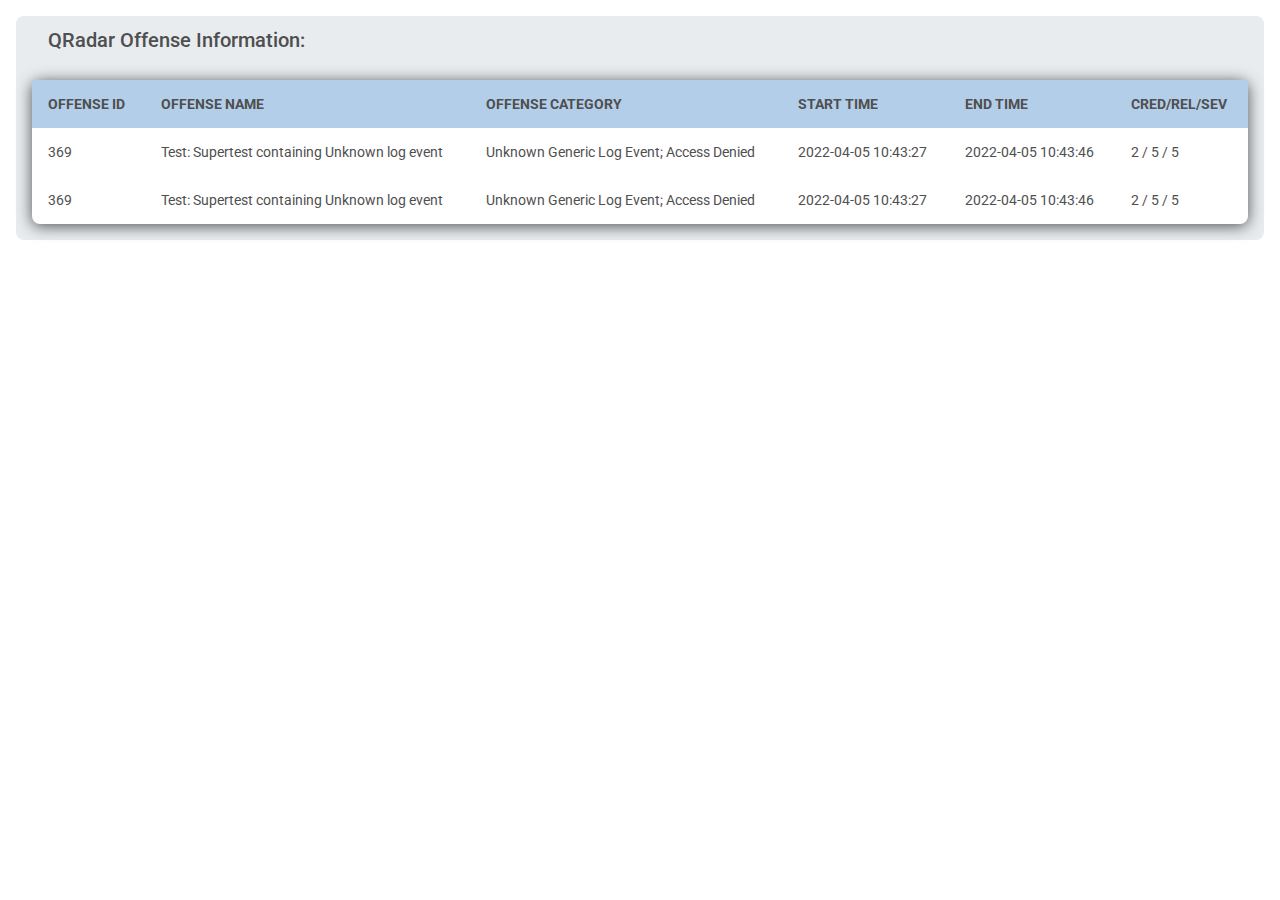
<file: email-v.0-3-2.html>
<!DOCTYPE html
	PUBLIC "-//W3C//DTD XHTML 1.0 Transitional//EN" "http://www.w3.org/TR/xhtml1/DTD/xhtml1-transitional.dtd">
<html xmlns="http://www.w3.org/1999/xhtml">
<head>
	<meta http-equiv="Content-Type" content="text/html; charset=UTF-8" />
	<title>email-v.0-3</title>
	<meta name="viewport" content="width=device-width, initial-scale=1.0" />
    <link href="https://fonts.googleapis.com/css2?family=Roboto:wght@400;500;700&display=swap" rel="stylesheet">
    <!-- <link rel="stylesheet" href="style.css"> -->
	<style>
		body {
			width: 100% !important;
			-webkit-text-size-adjust: 100%;
			-ms-text-size-adjust: 100%;
			margin: 0;
			padding: 0;
			line-height: 100%;
            color: #4F4F4F;
		}

		[style*="Roboto"] {font-family: 'Roboto', arial, sans-serif !important;}
   
		table td {
			border-collapse: collapse;
		}
    
		table {
			border-collapse: collapse;
			mso-table-lspace: 0pt;
			mso-table-rspace: 0pt;

		}
        .br-8 {
            border-radius: 8px !important;
            -webkit-border-radius: 8px;
            -moz-border-radius: 8px;
            -khtml-border-radius: 8px;
        }
        @media (max-width: 600px) {

            .block {
                display: inline-block;
            }
            .mobile thead th{
                display: none;
            }
            .mobile thead td {
                display: flex;
                justify-content: space-between;
                font-size: 14px;
                border-bottom: 1px solid #e0e0e0;
        }
        .mobile thead td:last-child{
                border-bottom: none;
            }
        .mobile thead td::before {
                content: attr(data-label);
                font-weight: bold;
                margin-right: 20px;
            }
            .mobile table tr + tr:not(:first-child) {
                border-top: 3px solid #e0e0e0;
            }
.wrap {
    display: flex;
    flex-direction: column;
}
.wrap td:first-child {
    padding-bottom: 16px;
}

}

	</style>
</head>

<body style="margin: 0; padding: 0;">
    <table width="100%" cellspacing="0" cellpadding="16" border="0">
        <!-- Offense -->
        <tr>
            <td>
                <table class="br-8" bgcolor="#e8ecef" cellspacing="0" cellpadding="16" border="0" style="width:100%;" >
                    <tr>
                        <td style="font-family: arial, sans-serif, 'Roboto'; padding: 16px; padding-left: 32px; font-size: 20px; font-weight: 500; width: 100%;">QRadar Offense Information:
                        </td>
                    </tr>
                    <tr>
                        <td>
                            <table class="br-8 mobile" bgcolor="#ffffff" id="offence" cellpadding="16"  style="font-family: Arial, sans-serif, 'Roboto'; font-size: 12px;color: #4F4F4F; box-shadow: 0 2px 15px #4F4F4F;" width="100%">
                                <thead class="br-8" bgcolor="#b3cee9" >
                                    <tr align="left"  >
                                        <th  style="font-family: arial, sans-serif, 'Roboto'; font-size: 14px; text-transform: uppercase;">Offense ID</th>
                                        <th  style="font-family: arial, sans-serif, 'Roboto'; font-size: 14px; text-transform: uppercase;">Offense Name</th>
                                        <th  style="font-family: arial, sans-serif, 'Roboto'; font-size: 14px; text-transform: uppercase;">Offense Category</th>
                                        <th  style="font-family: arial, sans-serif, 'Roboto'; font-size: 14px; text-transform: uppercase;">Start Time</th>
                                        <th  style="font-family: arial, sans-serif, 'Roboto'; font-size: 14px; text-transform: uppercase;">End Time</th>
                                        <th  style="font-family: arial, sans-serif, 'Roboto'; font-size: 14px; text-transform: uppercase;">Cred/Rel/Sev</th>
                                    </tr>
                                 <thead>
                                <tr>
                                    <td data-label="Offense ID" style="font-family: arial, sans-serif, 'Roboto'; font-size: 14px;" align="left">369</td>
                                    <td data-label="Offense Name" style="font-family: arial, sans-serif, 'Roboto'; font-size: 14px;" align="left">Test: Supertest containing Unknown log event</td>
                                    <td  data-label="Offense Category"style="font-family: arial, sans-serif, 'Roboto'; font-size: 14px;" align="left">Unknown Generic Log Event; Access Denied</td>
                                    <td data-label="Start Time" style="font-family: arial, sans-serif, 'Roboto'; font-size: 14px;" align="left">2022-04-05 10:43:27</td>
                                    <td data-label="End Time" style="font-family: arial, sans-serif, 'Roboto'; font-size: 14px;" align="left">2022-04-05 10:43:46</td>
                                    <td data-label="Cred/Rel/Sev" style="font-family: arial, sans-serif, 'Roboto'; font-size: 14px;" align="left">2 / 5 / 5</td>
                                </tr>
                                <tr>
                                    <td data-label="Offense ID" style="font-family: arial, sans-serif, 'Roboto'; font-size: 14px;" align="left">369</td>
                                    <td data-label="Offense Name" style="font-family: arial, sans-serif, 'Roboto'; font-size: 14px;" align="left">Test: Supertest containing Unknown log event</td>
                                    <td  data-label="Offense Category"style="font-family: arial, sans-serif, 'Roboto'; font-size: 14px;" align="left">Unknown Generic Log Event; Access Denied</td>
                                    <td data-label="Start Time" style="font-family: arial, sans-serif, 'Roboto'; font-size: 14px;" align="left">2022-04-05 10:43:27</td>
                                    <td data-label="End Time" style="font-family: arial, sans-serif, 'Roboto'; font-size: 14px;" align="left">2022-04-05 10:43:46</td>
                                    <td data-label="Cred/Rel/Sev" style="font-family: arial, sans-serif, 'Roboto'; font-size: 14px;" align="left">2 / 5 / 5</td>
                                </tr>

                            </table>
                        </td>
                    </tr>

                </table>
            </td>
        </tr>
        <!-- Rules -->
        <tr>
            <td>

            </td>
        </tr>
    </table>




	<!-- <table bgcolor="#ffffff" align="center" cellpadding="16" width="100%" >
		<tr>
            <td>
                <!-- Offense Information -->
                <!-- <table class="br-8"  bgcolor="#e8ecef" cellpadding="16" style="margin-bottom: 16px; " width="100%">
                    <tr>
                        <td class="block-name" style="font-family: arial, sans-serif, 'Roboto'; padding: 16px; padding-left: 32px; font-size: 20px; font-weight: 500;" >
                            QRadar Offense Information:
                        </td>
                    </tr>
                    <tr>
                        <td>
                            <table class="br-8 mobile" bgcolor="#ffffff" id="offence" cellpadding="16"  style="font-family: Arial, sans-serif, 'Roboto'; font-size: 12px;color: #4F4F4F; box-shadow: 0 2px 15px #4F4F4F;" width="100%">
                                <thead class="br-8" bgcolor="#b3cee9" >
                                    <tr>
                                        <th  style="font-family: arial, sans-serif, 'Roboto'; font-size: 14px; text-transform: uppercase;" align="left">Offense ID</th>
                                        <th  style="font-family: arial, sans-serif, 'Roboto'; font-size: 14px; text-transform: uppercase;" align="left">Offense Name</th>
                                        <th  style="font-family: arial, sans-serif, 'Roboto'; font-size: 14px; text-transform: uppercase;" align="left">Offense Category</th>
                                        <th  style="font-family: arial, sans-serif, 'Roboto'; font-size: 14px; text-transform: uppercase;" align="left">Start Time</th>
                                        <th  style="font-family: arial, sans-serif, 'Roboto'; font-size: 14px; text-transform: uppercase;" align="left">End Time</th>
                                        <th  style="font-family: arial, sans-serif, 'Roboto'; font-size: 14px; text-transform: uppercase;" align="left">Cred/Rel/Sev</th>
                                    </tr>
                                 <thead>
                                <tr>
                                    <td data-label="Offense ID" style="font-family: arial, sans-serif, 'Roboto'; font-size: 14px;" align="left">369</td>
                                    <td data-label="Offense Name" style="font-family: arial, sans-serif, 'Roboto'; font-size: 14px;" align="left">Test: Supertest containing Unknown log event</td>
                                    <td data-label="Offense Category" style="font-family: arial, sans-serif, 'Roboto'; font-size: 14px;" align="left">Unknown Generic Log Event; Access Denied</td>
                                    <td data-label="Start Time" style="font-family: arial, sans-serif, 'Roboto'; font-size: 14px;" align="left">2022-04-05 10:43:27</td>
                                    <td data-label="End Time" style="font-family: arial, sans-serif, 'Roboto'; font-size: 14px;" align="left">2022-04-05 10:43:46</td>
                                    <td data-label="Cred/Rel/Sev" style="font-family: arial, sans-serif, 'Roboto'; font-size: 14px;" align="left">2 / 5 / 5</td>
                                </tr>
                            </table>
                        </td>
                    </tr>
                    <tr>
                        <td>
                            <table>
                                <tr class="wrap">
                                    <td>
                                        <table class="br-8 block" bgcolor="#ffffff" cellpadding="16" width="444" style="margin-right: 36px; box-shadow: 0 2px 15px #4F4F4F;">
                                            <thead align="left" style="font-family: arial, sans-serif, 'Roboto'; font-size: 20px; font-weight: 500;" >
                                                <tr>
                                                    <th>Offense Data:</th>
                                                </tr>
                                            </thead>
                                            <tr>
                                                <td style="font-family: arial, sans-serif, 'Roboto'; font-size: 16px; font-weight: 500; padding-bottom: 0;">Offense Type:&nbsp;<span style="font-weight: 400;">Source IP</span></td>
                                            </tr>
                                            <tr>
                                                <td style="font-family: arial, sans-serif, 'Roboto'; font-size: 16px; font-weight: 500;">Offense Source:&nbsp;<span style="font-weight: 400;">10.11.6.111</span></td>
                                            </tr>
                                        </table>
                                    </td>
                                    <td>
                                        <table class="br-8 block" bgcolor="#ffffff" cellpadding="16" width="444" style="box-shadow: 0 2px 15px #4F4F4F;">
                                            <thead align="left" style="font-family: arial, sans-serif, 'Roboto'; font-size: 20px; font-weight: 500;" >
                                                <tr>
                                                    <th>Asset Information:</th>
                                                </tr>
                                            </thead>
                                            <tr>
                                                <td style="font-family: arial, sans-serif, 'Roboto'; font-size: 16px; font-weight: 500; padding-bottom: 0;">Given Name:&nbsp;<span style="font-weight: 400;">N/A</span></td>
                                            </tr>
                                            <tr>
                                                <td style="font-family: arial, sans-serif, 'Roboto'; font-size: 16px; font-weight: 500;">Unified Name:&nbsp;<span style="font-weight: 400;">N/A</span></td>
                                            </tr>
                                        </table>
                                    </td>
                                </tr>
                            </table>
                        </td>
                    </tr>
                </table> -->
                <!-- Rules -->
                <!-- <table class="br-8"  bgcolor="#e8ecef" cellpadding="16" style="margin-bottom: 16px; " width="100%">
                    <tr>
                        <td class="block-name" style="font-family: arial, sans-serif, 'Roboto'; padding: 16px; padding-left: 32px; font-size: 20px; font-weight: 500;" >
                            Rules:
                        </td>
                    </tr>
                    <tr>
                        <td>
                            <table class="br-8 mobile" bgcolor="#ffffff" cellpadding="16"  style="font-family: Arial, sans-serif, 'Roboto'; font-size: 12px;color: #4F4F4F; box-shadow: 0 2px 15px #4F4F4F;" width="100%">
                                <thead class="br-8" bgcolor="#b3cee9" >
                                    <tr align="left">
                                        <th style="font-family: arial, sans-serif, 'Roboto'; font-size: 14px; text-transform: uppercase;">Rule Type</th>
                                        <th style="font-family: arial, sans-serif, 'Roboto'; font-size: 14px; text-transform: uppercase;">Rule Name</th>
                                        <th style="font-family: arial, sans-serif, 'Roboto'; font-size: 14px; text-transform: uppercase;">Rule Description</th>
                                        <th style="font-family: arial, sans-serif, 'Roboto'; font-size: 14px; text-transform: uppercase;">Rule Description</th>
                                    </tr>
                                <thead>
                                <tr align="left">
                                    <td data-label="Rule Type" style="font-family: arial, sans-serif, 'Roboto'; font-size: 14px;">EVENT</td>
                                    <td data-label="Rule Name" style="font-family: arial, sans-serif, 'Roboto'; font-size: 14px;">Test: Supertest</td>
                                    <td data-label="Rule Description" style="font-family: arial, sans-serif, 'Roboto'; font-size: 14px;">None</td>
                                    <td data-label="Rule Description" style="font-family: arial, sans-serif, 'Roboto'; font-size: 14px;">2When the Event Payload contains supertest</td>
                                </tr>
                            </table>
                        </td>
                    </tr>
                </table> -->
                <!-- Events &  Flows    -->
                <!-- <table class="br-8"  bgcolor="#e8ecef" cellpadding="16" style="margin-bottom: 16px;" width="100%">
                    <tr>
                        <td>
                            <table>
                                <tr>
                                    <td class="block-name" style="font-family: arial, sans-serif, 'Roboto'; padding: 16px; font-size: 20px; font-weight: 500;" >
                                        Events:
                                    </td>
                                    <td align="left" style="font-family: arial, sans-serif, 'Roboto'; padding: 16px; font-size: 16px; font-weight: 500;">Total:&nbsp;</td>
                                    <td align="center" bgcolor="#025eb8" style="color: #ffffff; font-family: arial, sans-serif, 'Roboto'; padding: 16px; font-size: 16px; font-weight: 500; border-radius: 50%;">6</td>
                                    <td align="left" style="font-family: arial, sans-serif, 'Roboto'; padding: 16px; font-size: 16px; font-weight: 500;">Total:&nbsp;</td>
                                    <td align="center" bgcolor="#025eb8" style="color: #ffffff; font-family: arial, sans-serif, 'Roboto'; padding: 16px; font-size: 16px; font-weight: 500; border-radius: 50%;">6</td>
                                </tr>
                            </table>
                        </td>
                    </tr>
                    <tr>
                        <td>
                            <table class="br-8 mobile" bgcolor="#ffffff" cellpadding="16"  style="font-family: Arial, sans-serif, 'Roboto'; font-size: 12px; color: #4F4F4F; box-shadow: 0 2px 15px #4F4F4F;" width="100%">
                                <thead>
                                    <tr>
                                        <th style="font-family: arial, sans-serif, 'Roboto'; font-size: 14px; text-transform: uppercase; border-right: 1px solid #e0e0e0;" bgcolor="#b3cee9" colspan="4" >Source</th>
                                        <th style="font-family: arial, sans-serif, 'Roboto'; font-size: 14px; text-transform: uppercase;" bgcolor="#b3cee9" colspan="4" >Destination</th>
                                        <th style="font-family: arial, sans-serif, 'Roboto'; font-size: 14px; text-transform: uppercase;" bgcolor="#e0f0ff" rowspan="2" align="left">Device Name</th>
                                        <th style="font-family: arial, sans-serif, 'Roboto'; font-size: 14px; text-transform: uppercase;" bgcolor="#e0f0ff" rowspan="2" align="left">Device Time</th>
                                        <th style="font-family: arial, sans-serif, 'Roboto'; font-size: 14px; text-transform: uppercase;" bgcolor="#e0f0ff" rowspan="2" align="left">Device Time</th>
                                        <th style="font-family: arial, sans-serif, 'Roboto'; font-size: 14px; text-transform: uppercase;" bgcolor="#e0f0ff" rowspan="2" align="right">Event Count</th>
                                    </tr>
                                    <tr>
                                        <th style="font-family: arial, sans-serif, 'Roboto'; font-size: 14px; text-transform: uppercase;" bgcolor="#e0f0ff" align="left">IP</th>
                                        <th style="font-family: arial, sans-serif, 'Roboto'; font-size: 14px; text-transform: uppercase;" bgcolor="#e0f0ff" align="left">Port</th>
                                        <th style="font-family: arial, sans-serif, 'Roboto'; font-size: 14px; text-transform: uppercase;" bgcolor="#e0f0ff" align="left">Username</th>
                                        <th style="font-family: arial, sans-serif, 'Roboto'; font-size: 14px; text-transform: uppercase; border-right: 1px solid #e0e0e0;" bgcolor="#e0f0ff" align="left">Network</th>
                                        <th style="font-family: arial, sans-serif, 'Roboto'; font-size: 14px; text-transform: uppercase;" bgcolor="#e0f0ff" align="left">IP</th>
                                        <th style="font-family: arial, sans-serif, 'Roboto'; font-size: 14px; text-transform: uppercase;" bgcolor="#e0f0ff" align="left">Port</th>
                                        <th style="font-family: arial, sans-serif, 'Roboto'; font-size: 14px; text-transform: uppercase;" bgcolor="#e0f0ff" align="left">Username (from RefSet)</th>
                                        <th style="font-family: arial, sans-serif, 'Roboto'; font-size: 14px; text-transform: uppercase; border-right: 1px solid #e0e0e0;" bgcolor="#e0f0ff" align="left">Network</th>
                                    </tr>
                                </thead>
                                <tr>
                                    <td data-label="IP" style="font-family: arial, sans-serif, 'Roboto'; font-size: 14px; border-bottom: 1px solid #e0e0e0;">10.11.6.111</td>
                                    <td data-label="Port" style="font-family: arial, sans-serif, 'Roboto'; font-size: 14px; border-bottom: 1px solid #e0e0e0;">N/A</td>
                                    <td data-label="Username" style="font-family: arial, sans-serif, 'Roboto'; font-size: 14px; border-bottom: 1px solid #e0e0e0;">N/A</td>
                                    <td data-label="Network" style="font-family: arial, sans-serif, 'Roboto'; font-size: 14px; border-bottom: 1px solid #e0e0e0; border-right: 1px solid #e0e0e0;">Net_10_0_0_0</td>
                                    <td data-label="IP1" style="font-family: arial, sans-serif, 'Roboto'; font-size: 14px; border-bottom: 1px solid #e0e0e0;">10.11.6.111</td>
                                    <td  data-label="Port1"style="font-family: arial, sans-serif, 'Roboto'; font-size: 14px; border-bottom: 1px solid #e0e0e0;">N/A</td>
                                    <td data-label="Username (from RefSet)" style="font-family: arial, sans-serif, 'Roboto'; font-size: 14px; border-bottom: 1px solid #e0e0e0;">N/A</td>
                                    <td data-label="Network1" style="font-family: arial, sans-serif, 'Roboto'; font-size: 14px; border-bottom: 1px solid #e0e0e0; border-right: 1px solid #e0e0e0;" >Net_10_0_0_0</td>
                                    <td data-label="Device Name" style="font-family: arial, sans-serif, 'Roboto'; font-size: 14px; border-bottom: 1px solid #e0e0e0;">Custom Rule Engine-8 :: qradar-113</td>
                                    <td data-label="Device Time" style="font-family: arial, sans-serif, 'Roboto'; font-size: 14px; border-bottom: 1px solid #e0e0e0;">2022-04-05 10:43</td>
                                    <td data-label="Device Timet" style="font-family: arial, sans-serif, 'Roboto'; font-size: 14px; border-bottom: 1px solid #e0e0e0;">Test: Supertest __Test: Supertest</td>
                                    <td data-label="Event Count" style="font-family: arial, sans-serif, 'Roboto'; font-size: 14px; border-bottom: 1px solid #e0e0e0;" align="right">1</td>
                                </tr>
                        </table>
                
                        </td>
                    </tr>
                    <tr>
                        <td style="padding-bottom: 0;">
                            <table>
                                <tr>
                                    <td class="block-name" style="font-family: arial, sans-serif, 'Roboto'; padding: 16px; font-size: 20px; font-weight: 500;" >
                                        Flows:
                                    </td>
                                    <td align="left" style="font-family: arial, sans-serif, 'Roboto'; padding: 16px; font-size: 16px; font-weight: 500;">Total:&nbsp;</td>
                                    <td align="center" bgcolor="#025eb8" style="color: #ffffff; font-family: arial, sans-serif, 'Roboto'; padding: 16px; font-size: 16px; font-weight: 500; border-radius: 50%;">6</td>
                                    <td align="left" style="font-family: arial, sans-serif, 'Roboto'; padding: 16px; font-size: 16px; font-weight: 500;">Total:&nbsp;</td>
                                    <td align="center" bgcolor="#025eb8" style="color: #ffffff; font-family: arial, sans-serif, 'Roboto'; padding: 16px; font-size: 16px; font-weight: 500; border-radius: 50%;">6</td>
                                </tr>
                            </table>
                        </td>
                    </tr>
                    <tr>
                        <td>
                            <table class="br-8" bgcolor="#ffffff" cellpadding="16"  style="font-family: Arial, sans-serif, 'Roboto'; font-size: 12px; color: #4F4F4F; box-shadow: 0 2px 15px #4F4F4F;" width="100%">
                                <thead>
                                    <tr>
                                        <th style="font-family: arial, sans-serif, 'Roboto'; font-size: 14px; text-transform: uppercase; border-right: 1px solid #e0e0e0;" bgcolor="#b3cee9" colspan="6">Generic Information</th>
                                        <th style="font-family: arial, sans-serif, 'Roboto'; font-size: 14px; text-transform: uppercase; border-right: 1px solid #e0e0e0;" bgcolor="#b3cee9" colspan="4" >Flow Source</th>
                                        <th style="font-family: arial, sans-serif, 'Roboto'; font-size: 14px; text-transform: uppercase;" bgcolor="#b3cee9" colspan="4">Flow Destination</th>
                                    </tr>
                                    <tr>
                                        <th style="font-family: arial, sans-serif, 'Roboto'; font-size: 14px; text-transform: uppercase;" bgcolor="#e0f0ff" align="left">Application</th>
                                        <th style="font-family: arial, sans-serif, 'Roboto'; font-size: 14px; text-transform: uppercase;" bgcolor="#e0f0ff" align="left">Protocol</th>
                                        <th style="font-family: arial, sans-serif, 'Roboto'; font-size: 14px; text-transform: uppercase;" bgcolor="#e0f0ff" align="left">Flow Interface</th>
                                        <th style="font-family: arial, sans-serif, 'Roboto'; font-size: 14px; text-transform: uppercase;" bgcolor="#e0f0ff" align="left">Flow Direction</th>
                                        <th style="font-family: arial, sans-serif, 'Roboto'; font-size: 14px; text-transform: uppercase;" bgcolor="#e0f0ff" align="left">First Packet Time</th>
                                        <th style="font-family: arial, sans-serif, 'Roboto'; font-size: 14px; text-transform: uppercase;border-right: 1px solid #e0e0e0;" bgcolor="#e0f0ff" align="left">Last Packet Time</th>
                                        <th style="font-family: arial, sans-serif, 'Roboto'; font-size: 14px; text-transform: uppercase;" bgcolor="#e0f0ff" align="left">Source IP</th>
                                        <th style="font-family: arial, sans-serif, 'Roboto'; font-size: 14px; text-transform: uppercase;" bgcolor="#e0f0ff" align="left">Source Port</th>
                                        <th style="font-family: arial, sans-serif, 'Roboto'; font-size: 14px; text-transform: uppercase;" bgcolor="#e0f0ff" align="left">Bytes Sent</th>
                                        <th style="font-family: arial, sans-serif, 'Roboto'; font-size: 14px; text-transform: uppercase; border-right: 1px solid #e0e0e0;" bgcolor="#e0f0ff" align="left">Packets Sent</th>
                                        <th style="font-family: arial, sans-serif, 'Roboto'; font-size: 14px; text-transform: uppercase;" bgcolor="#e0f0ff" align="left">Destination IP</th>
                                        <th style="font-family: arial, sans-serif, 'Roboto'; font-size: 14px; text-transform: uppercase;" bgcolor="#e0f0ff" align="left">Destination Port</th>
                                        <th style="font-family: arial, sans-serif, 'Roboto'; font-size: 14px; text-transform: uppercase;" bgcolor="#e0f0ff" align="left">Bytes Received</th>
                                        <th style="font-family: arial, sans-serif, 'Roboto'; font-size: 14px; text-transform: uppercase;" bgcolor="#e0f0ff" align="left">Packets Received</th>
                                    </tr>
                                </thead>
                                <tr>
                                    <td style="font-family: arial, sans-serif, 'Roboto'; font-size: 14px; border-bottom: 1px solid #e0e0e0;">Test</td>
                                    <td style="font-family: arial, sans-serif, 'Roboto'; font-size: 14px; border-bottom: 1px solid #e0e0e0;">N/A</td>
                                    <td style="font-family: arial, sans-serif, 'Roboto'; font-size: 14px; border-bottom: 1px solid #e0e0e0;">N/A</td>
                                    <td style="font-family: arial, sans-serif, 'Roboto'; font-size: 14px; border-bottom: 1px solid #e0e0e0;">N/A</td>
                                    <td style="font-family: arial, sans-serif, 'Roboto'; font-size: 14px; border-bottom: 1px solid #e0e0e0;">5ms</td>
                                    <td style="font-family: arial, sans-serif, 'Roboto'; font-size: 14px; border-bottom: 1px solid #e0e0e0; border-right: 1px solid #e0e0e0;">15ms</td>
                                    <td style="font-family: arial, sans-serif, 'Roboto'; font-size: 14px; border-bottom: 1px solid #e0e0e0;">10.11.6.111</td>
                                    <td style="font-family: arial, sans-serif, 'Roboto'; font-size: 14px; border-bottom: 1px solid #e0e0e0;">N/A</td>
                                    <td style="font-family: arial, sans-serif, 'Roboto'; font-size: 14px; border-bottom: 1px solid #e0e0e0;">542</td>
                                    <td style="font-family: arial, sans-serif, 'Roboto'; font-size: 14px; border-bottom: 1px solid #e0e0e0; border-right: 1px solid #e0e0e0;">14563</td>
                                    <td style="font-family: arial, sans-serif, 'Roboto'; font-size: 14px; border-bottom: 1px solid #e0e0e0;">10.11.6.111</td>
                                    <td style="font-family: arial, sans-serif, 'Roboto'; font-size: 14px; border-bottom: 1px solid #e0e0e0;">N/A</td>
                                    <td style="font-family: arial, sans-serif, 'Roboto'; font-size: 14px; border-bottom: 1px solid #e0e0e0;">124561</td>
                                    <td style="font-family: arial, sans-serif, 'Roboto'; font-size: 14px; border-bottom: 1px solid #e0e0e0;">543156</td>
                                </tr>
                                <tr>
                                    <td style="font-family: arial, sans-serif, 'Roboto'; font-size: 14px; border-bottom: 1px solid #e0e0e0;">Test</td>
                                    <td style="font-family: arial, sans-serif, 'Roboto'; font-size: 14px; border-bottom: 1px solid #e0e0e0;">N/A</td>
                                    <td style="font-family: arial, sans-serif, 'Roboto'; font-size: 14px; border-bottom: 1px solid #e0e0e0;">N/A</td>
                                    <td style="font-family: arial, sans-serif, 'Roboto'; font-size: 14px; border-bottom: 1px solid #e0e0e0;">N/A</td>
                                    <td style="font-family: arial, sans-serif, 'Roboto'; font-size: 14px; border-bottom: 1px solid #e0e0e0;">5ms</td>
                                    <td style="font-family: arial, sans-serif, 'Roboto'; font-size: 14px; border-bottom: 1px solid #e0e0e0; border-right: 1px solid #e0e0e0;">15ms</td>
                                    <td style="font-family: arial, sans-serif, 'Roboto'; font-size: 14px; border-bottom: 1px solid #e0e0e0;">10.11.6.111</td>
                                    <td style="font-family: arial, sans-serif, 'Roboto'; font-size: 14px; border-bottom: 1px solid #e0e0e0;">N/A</td>
                                    <td style="font-family: arial, sans-serif, 'Roboto'; font-size: 14px; border-bottom: 1px solid #e0e0e0;">542</td>
                                    <td style="font-family: arial, sans-serif, 'Roboto'; font-size: 14px; border-bottom: 1px solid #e0e0e0; border-right: 1px solid #e0e0e0;">14563</td>
                                    <td style="font-family: arial, sans-serif, 'Roboto'; font-size: 14px; border-bottom: 1px solid #e0e0e0;">10.11.6.111</td>
                                    <td style="font-family: arial, sans-serif, 'Roboto'; font-size: 14px; border-bottom: 1px solid #e0e0e0;">N/A</td>
                                    <td style="font-family: arial, sans-serif, 'Roboto'; font-size: 14px; border-bottom: 1px solid #e0e0e0;">124561</td>
                                    <td style="font-family: arial, sans-serif, 'Roboto'; font-size: 14px; border-bottom: 1px solid #e0e0e0;">543156</td>
                                </tr>
                        </table>
                        </td>
                    </tr>
                </table> -->
            <!-- </td>
        </tr>
	</table> -->
</body>
</html>
</file>
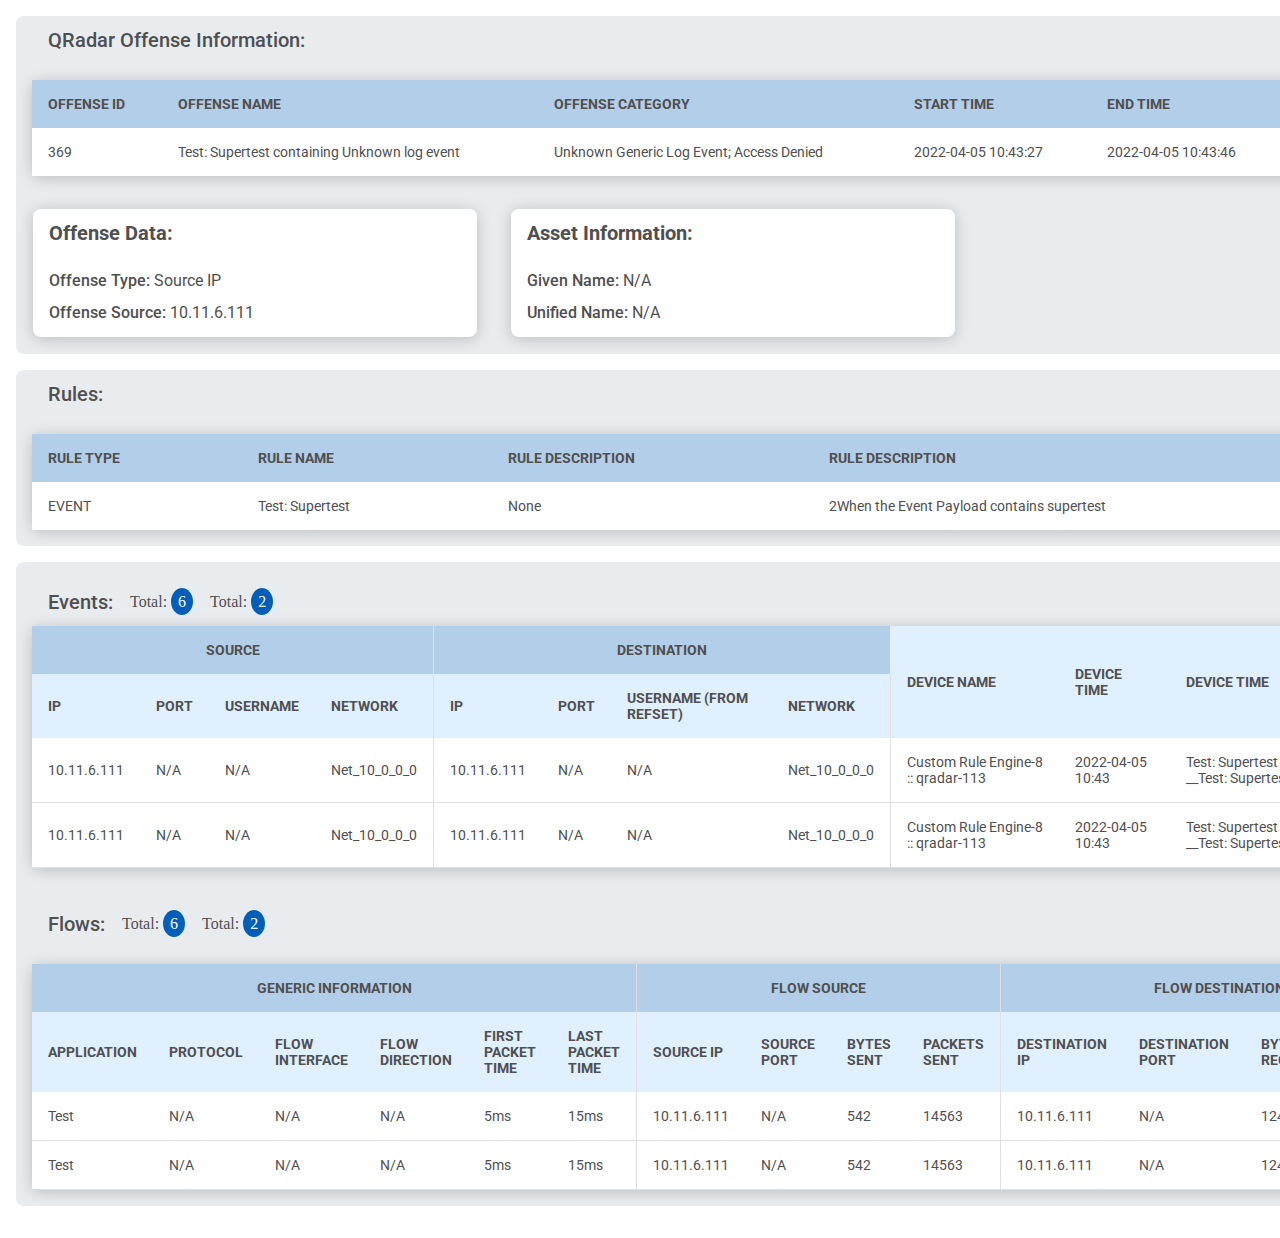
<file: email-v.0-3.html>
<!DOCTYPE html
	PUBLIC "-//W3C//DTD XHTML 1.0 Transitional//EN" "http://www.w3.org/TR/xhtml1/DTD/xhtml1-transitional.dtd">
<html xmlns="http://www.w3.org/1999/xhtml">
<head>
	<meta http-equiv="Content-Type" content="text/html; charset=UTF-8" />
	<title>email-v.0-3</title>
	<meta name="viewport" content="width=device-width, initial-scale=1.0" />
    <link href="https://fonts.googleapis.com/css2?family=Roboto:wght@400;500;700&display=swap" rel="stylesheet">
	<style>
		body {
			width: 100% !important;
			-webkit-text-size-adjust: 100%;
			-ms-text-size-adjust: 100%;
			margin: 0;
			padding: 0;
			line-height: 100%;
            color: #4F4F4F;
		}

		[style*="Roboto"] {font-family: 'Roboto', arial, sans-serif !important;}
   
		table td {
			border-collapse: collapse;
		}
    
		table {
			border-collapse: collapse;
			mso-table-lspace: 0pt;
			mso-table-rspace: 0pt;
		}
	</style>
</head>

<body style="margin: 0; padding: 0;">

	<table bgcolor="#ffffff" align="center" cellpadding="16" width="100%" >
		<tr>
            <td>
                <!-- Offense Information -->
                <table  bgcolor="#e8ecef" cellpadding="16" style="border-radius: 8px; margin-bottom: 16px; " width="100%">
                    <tr>
                        <td class="block-name" style="font-family: arial, sans-serif, 'Roboto'; padding: 16px; padding-left: 32px; font-size: 20px; font-weight: 500;" >
                            QRadar Offense Information:
                        </td>
                    </tr>
                    <tr>
                        <td>
                            <table id="offence" cellpadding="16"  style="font-family: Arial, sans-serif; font-size: 12px;color: #4F4F4F; border-radius: 8px; box-shadow: 0 2px 15px rgb(0 0 0 / 20%);" width="100%">
                                <thead>
                                    <tr align="left">
                                        <th bgcolor="#b3cee9" style="font-family: arial, sans-serif, 'Roboto'; font-size: 14px; text-transform: uppercase;">Offense ID</th>
                                        <th bgcolor="#b3cee9"  style="font-family: arial, sans-serif, 'Roboto'; font-size: 14px; font-size: 14px; text-transform: uppercase;">Offense Name</th>
                                        <th bgcolor="#b3cee9" style="font-family: arial, sans-serif, 'Roboto'; font-size: 14px; font-size: 14px; text-transform: uppercase;">Offense Category</th>
                                        <th bgcolor="#b3cee9"  style="font-family: arial, sans-serif, 'Roboto'; font-size: 14px; font-size: 14px; text-transform: uppercase;">Start Time</th>
                                        <th bgcolor="#b3cee9"  style="font-family: arial, sans-serif, 'Roboto'; font-size: 14px; font-size: 14px; text-transform: uppercase;">End Time</th>
                                        <th bgcolor="#b3cee9"  style="font-family: arial, sans-serif, 'Roboto'; font-size: 14px; font-size: 14px; text-transform: uppercase;">Cred/Rel/Sev</th>
                                    </tr>
                                 <thead>
                                <tr bgcolor="#ffffff">
                                    <td style="font-family: arial, sans-serif, 'Roboto'; font-size: 14px;" align="left">369</td>
                                    <td style="font-family: arial, sans-serif, 'Roboto'; font-size: 14px;" align="left">Test: Supertest containing Unknown log event</td>
                                    <td style="font-family: arial, sans-serif, 'Roboto'; font-size: 14px;" align="left">Unknown Generic Log Event; Access Denied</td>
                                    <td style="font-family: arial, sans-serif, 'Roboto'; font-size: 14px;" align="left">2022-04-05 10:43:27</td>
                                    <td style="font-family: arial, sans-serif, 'Roboto'; font-size: 14px;" align="left">2022-04-05 10:43:46</td>
                                    <td style="font-family: arial, sans-serif, 'Roboto'; font-size: 14px;" align="left">2 / 5 / 5</td>
                                </tr>
                            </table>
                        </td>
                    </tr>
                    <tr>
                        <td>
                            <table>
                                <tr>
                                    <td>
                                        <table bgcolor="#ffffff" cellpadding="16" style="border-radius: 8px; box-shadow: 0 2px 15px rgb(0 0 0 / 20%);" width="444">
                                            <thead align="left" style="font-family: arial, sans-serif, 'Roboto'; font-size: 20px; font-weight: 500; " >
                                                <tr>
                                                    <th>Offense Data:</th>
                                                </tr>
                                            </thead>
                                            <tr>
                                                <td style="font-family: arial, sans-serif, 'Roboto'; font-size: 16px; font-weight: 500; padding-bottom: 0;">Offense Type:&nbsp;<span style="font-weight: 400;">Source IP</span></td>
                                            </tr>
                                            <tr>
                                                <td style="font-family: arial, sans-serif, 'Roboto'; font-size: 16px; font-weight: 500;">Offense Source:&nbsp;<span style="font-weight: 400;">10.11.6.111</span></td>
                                            </tr>
                                        </table>
                                    </td>
                                    <td>
                                        <table bgcolor="#ffffff" cellpadding="16" style="border-radius: 8px; margin-left: 32px; box-shadow: 0 2px 15px rgb(0 0 0 / 20%);" width="444">
                                            <thead align="left" style="font-family: arial, sans-serif, 'Roboto'; font-size: 20px; font-weight: 500;" >
                                                <tr>
                                                    <th>Asset Information:</th>
                                                </tr>
                                            </thead>
                                            <tr>
                                                <td style="font-family: arial, sans-serif, 'Roboto'; font-size: 16px; font-weight: 500; padding-bottom: 0;">Given Name:&nbsp;<span style="font-weight: 400;">N/A</span></td>
                                            </tr>
                                            <tr>
                                                <td style="font-family: arial, sans-serif, 'Roboto'; font-size: 16px; font-weight: 500;">Unified Name:&nbsp;<span style="font-weight: 400;">N/A</span></td>
                                            </tr>
                                        </table>
                                    </td>
                                </tr>
                            </table>
                        </td>
                    </tr>
                </table>
                <!-- Rules -->
                <table class="wrapper" cellpadding="16" bgcolor="#e8ecef" style="border-radius: 8px; margin-bottom: 16px;" width="100%">
                    <tr>
                        <td class="block-name" style="font-family: arial, sans-serif, 'Roboto'; padding: 16px; padding-left: 32px; font-size: 20px; font-weight: 500;" >
                            Rules:
                        </td>
                    </tr>
                    <tr>
                        <td>
                            <table class="block" cellpadding="16"  style="font-family: Arial, sans-serif; font-size: 12px;color: #4F4F4F; border-radius: 8px; box-shadow: 0 2px 15px rgb(0 0 0 / 20%);" width="100%">
                                <thead>
                                    <tr align="left">
                                        <th style="font-family: arial, sans-serif, 'Roboto'; font-size: 14px; text-transform: uppercase;" bgcolor="#b3cee9">Rule Type</th>
                                        <th style="font-family: arial, sans-serif, 'Roboto'; font-size: 14px; text-transform: uppercase;" bgcolor="#b3cee9">Rule Name</th>
                                        <th style="font-family: arial, sans-serif, 'Roboto'; font-size: 14px; text-transform: uppercase;" bgcolor="#b3cee9">Rule Description</th>
                                         <th style="font-family: arial, sans-serif, 'Roboto'; font-size: 14px; text-transform: uppercase;" bgcolor="#b3cee9">Rule Description</th>
                                    </tr>
                                <thead>
                                <tr bgcolor="#ffffff">
                                    <td style="font-family: arial, sans-serif, 'Roboto'; font-size: 14px;" align="left">EVENT</td>
                                    <td style="font-family: arial, sans-serif, 'Roboto'; font-size: 14px;" align="left">Test: Supertest</td>
                                    <td style="font-family: arial, sans-serif, 'Roboto'; font-size: 14px;" align="left">None</td>
                                    <td style="font-family: arial, sans-serif, 'Roboto'; font-size: 14px;" align="left">2When the Event Payload contains supertest</td>
                                </tr>
                            </table>
                        </td>
                    </tr>
                </table>
                <!-- Events &  Flows    -->
                <table class="wrapper" cellpadding="16" bgcolor="#e8ecef" style="border-radius: 8px; margin-bottom: 16px;" width="100%">
                    <tr>
                        <td style="padding-bottom: 0;">
                            <table>
                                <tr>
                                    <td class="block-name" style="font-family: arial, sans-serif, 'Roboto'; padding: 16px; font-size: 20px; font-weight: 500;" >
                                        Events:
                                    </td>
                                    <td align="left">Total:&nbsp;<span align="center" style="font-weight: 400; padding-left: 16px; color: #ffffff; background-color: #025eb8; padding: 5px 7px; border-radius: 50%;">6</span></td>
                                    <td align="left" style="padding-left: 16px;">Total:&nbsp;<span align="center" style="font-weight: 400;  color: #ffffff; background-color: #025eb8; padding: 5px 7px; border-radius: 50%;">2</span></td>
                                </tr>
                            </table>
                        </td>
                    </tr>
                    <tr>
                        <td style="padding-top: 0;">
                            <table class="block" cellpadding="16"  style="font-family: Arial, sans-serif; font-size: 12px;color: #4F4F4F; border-radius: 8px; box-shadow: 0 2px 15px rgb(0 0 0 / 20%);" width="100%">
                                <thead>
                                    <tr>
                                        <th style="font-family: arial, sans-serif, 'Roboto'; font-size: 14px; text-transform: uppercase; border-right: 1px solid #e0e0e0;" bgcolor="#b3cee9" colspan="4" >Source</th>
                                        <th style="font-family: arial, sans-serif, 'Roboto'; font-size: 14px; text-transform: uppercase;" bgcolor="#b3cee9" colspan="4" >Destination</th>
                                        <th style="font-family: arial, sans-serif, 'Roboto'; font-size: 14px; text-transform: uppercase;" bgcolor="#e0f0ff" rowspan="2" align="left">Device Name</th>
                                        <th style="font-family: arial, sans-serif, 'Roboto'; font-size: 14px; text-transform: uppercase;" bgcolor="#e0f0ff" rowspan="2" align="left">Device Time</th>
                                        <th style="font-family: arial, sans-serif, 'Roboto'; font-size: 14px; text-transform: uppercase;" bgcolor="#e0f0ff" rowspan="2" align="left">Device Time</th>
                                        <th style="font-family: arial, sans-serif, 'Roboto'; font-size: 14px; text-transform: uppercase;" bgcolor="#e0f0ff" rowspan="2" align="right">Event Count</th>
                                    </tr>
                                    <tr>
                                        <th style="font-family: arial, sans-serif, 'Roboto'; font-size: 14px; text-transform: uppercase;" bgcolor="#e0f0ff" align="left">IP</th>
                                        <th style="font-family: arial, sans-serif, 'Roboto'; font-size: 14px; text-transform: uppercase;" bgcolor="#e0f0ff" align="left">Port</th>
                                        <th style="font-family: arial, sans-serif, 'Roboto'; font-size: 14px; text-transform: uppercase;" bgcolor="#e0f0ff" align="left">Username</th>
                                        <th style="font-family: arial, sans-serif, 'Roboto'; font-size: 14px; text-transform: uppercase; border-right: 1px solid #e0e0e0;" bgcolor="#e0f0ff" align="left">Network</th>
                                        <th style="font-family: arial, sans-serif, 'Roboto'; font-size: 14px; text-transform: uppercase;" bgcolor="#e0f0ff" align="left">IP</th>
                                        <th style="font-family: arial, sans-serif, 'Roboto'; font-size: 14px; text-transform: uppercase;" bgcolor="#e0f0ff" align="left">Port</th>
                                        <th style="font-family: arial, sans-serif, 'Roboto'; font-size: 14px; text-transform: uppercase;" bgcolor="#e0f0ff" align="left">Username (from RefSet)</th>
                                        <th style="font-family: arial, sans-serif, 'Roboto'; font-size: 14px; text-transform: uppercase; border-right: 1px solid #e0e0e0;" bgcolor="#e0f0ff" align="left">Network</th>
                                    </tr>
                                </thead>
                                <tr>
                                    <td style="font-family: arial, sans-serif, 'Roboto'; font-size: 14px; border-bottom: 1px solid #e0e0e0;" bgcolor="#ffffff">10.11.6.111</td>
                                    <td style="font-family: arial, sans-serif, 'Roboto'; font-size: 14px; border-bottom: 1px solid #e0e0e0;" bgcolor="#ffffff">N/A</td>
                                    <td style="font-family: arial, sans-serif, 'Roboto'; font-size: 14px; border-bottom: 1px solid #e0e0e0;" bgcolor="#ffffff">N/A</td>
                                    <td style="font-family: arial, sans-serif, 'Roboto'; font-size: 14px; border-bottom: 1px solid #e0e0e0; border-right: 1px solid #e0e0e0;" bgcolor="#ffffff" >Net_10_0_0_0</td>
                                    <td style="font-family: arial, sans-serif, 'Roboto'; font-size: 14px; border-bottom: 1px solid #e0e0e0;" bgcolor="#ffffff">10.11.6.111</td>
                                    <td style="font-family: arial, sans-serif, 'Roboto'; font-size: 14px; border-bottom: 1px solid #e0e0e0;" bgcolor="#ffffff">N/A</td>
                                    <td style="font-family: arial, sans-serif, 'Roboto'; font-size: 14px; border-bottom: 1px solid #e0e0e0;" bgcolor="#ffffff">N/A</td>
                                    <td style="font-family: arial, sans-serif, 'Roboto'; font-size: 14px; border-bottom: 1px solid #e0e0e0; border-right: 1px solid #e0e0e0;" bgcolor="#ffffff">Net_10_0_0_0</td>
                                    <td style="font-family: arial, sans-serif, 'Roboto'; font-size: 14px; border-bottom: 1px solid #e0e0e0;" bgcolor="#ffffff">Custom Rule Engine-8 :: qradar-113</td>
                                    <td style="font-family: arial, sans-serif, 'Roboto'; font-size: 14px; border-bottom: 1px solid #e0e0e0;" bgcolor="#ffffff">2022-04-05 10:43</td>
                                    <td style="font-family: arial, sans-serif, 'Roboto'; font-size: 14px; border-bottom: 1px solid #e0e0e0;" bgcolor="#ffffff">Test: Supertest __Test: Supertest</td>
                                    <td style="font-family: arial, sans-serif, 'Roboto'; font-size: 14px; border-bottom: 1px solid #e0e0e0;" bgcolor="#ffffff" align="right">1</td>
                                </tr>
                                <tr>
                                    <td style="font-family: arial, sans-serif, 'Roboto'; font-size: 14px; border-bottom: 1px solid #e0e0e0;" bgcolor="#ffffff">10.11.6.111</td>
                                    <td style="font-family: arial, sans-serif, 'Roboto'; font-size: 14px; border-bottom: 1px solid #e0e0e0;" bgcolor="#ffffff">N/A</td>
                                    <td style="font-family: arial, sans-serif, 'Roboto'; font-size: 14px; border-bottom: 1px solid #e0e0e0;" bgcolor="#ffffff">N/A</td>
                                    <td style="font-family: arial, sans-serif, 'Roboto'; font-size: 14px; border-bottom: 1px solid #e0e0e0; border-right: 1px solid #e0e0e0;" bgcolor="#ffffff" >Net_10_0_0_0</td>
                                    <td style="font-family: arial, sans-serif, 'Roboto'; font-size: 14px; border-bottom: 1px solid #e0e0e0;" bgcolor="#ffffff">10.11.6.111</td>
                                    <td style="font-family: arial, sans-serif, 'Roboto'; font-size: 14px; border-bottom: 1px solid #e0e0e0;" bgcolor="#ffffff">N/A</td>
                                    <td style="font-family: arial, sans-serif, 'Roboto'; font-size: 14px; border-bottom: 1px solid #e0e0e0;" bgcolor="#ffffff">N/A</td>
                                    <td style="font-family: arial, sans-serif, 'Roboto'; font-size: 14px; border-bottom: 1px solid #e0e0e0; border-right: 1px solid #e0e0e0;" bgcolor="#ffffff">Net_10_0_0_0</td>
                                    <td style="font-family: arial, sans-serif, 'Roboto'; font-size: 14px; border-bottom: 1px solid #e0e0e0;" bgcolor="#ffffff">Custom Rule Engine-8 :: qradar-113</td>
                                    <td style="font-family: arial, sans-serif, 'Roboto'; font-size: 14px; border-bottom: 1px solid #e0e0e0;" bgcolor="#ffffff">2022-04-05 10:43</td>
                                    <td style="font-family: arial, sans-serif, 'Roboto'; font-size: 14px; border-bottom: 1px solid #e0e0e0;" bgcolor="#ffffff">Test: Supertest __Test: Supertest</td>
                                    <td style="font-family: arial, sans-serif, 'Roboto'; font-size: 14px; border-bottom: 1px solid #e0e0e0;" bgcolor="#ffffff" align="right">1</td>
                                </tr>
                        </table>
                
                        </td>
                    </tr>
                    <tr>
                        <td style="padding-bottom: 0;">
                            <table>
                                <tr>
                                    <td class="block-name" style="font-family: arial, sans-serif, 'Roboto'; padding: 16px; font-size: 20px; font-weight: 500;" >
                                        Flows:
                                    </td>
                                    <td align="left">Total:&nbsp;<span align="center" style="font-weight: 400; padding-left: 16px; color: #ffffff; background-color: #025eb8; padding: 5px 7px; border-radius: 50%;">6</span></td>
                                    <td align="left" style="padding-left: 16px;">Total:&nbsp;<span align="center" style="font-weight: 400;  color: #ffffff; background-color: #025eb8; padding: 5px 7px; border-radius: 50%;">2</span></td>
                                </tr>
                            </table>
                        </td>
                    </tr>
                    <tr>
                        <td>
                            <table class="block" cellpadding="16"  style="font-family: Arial, sans-serif; font-size: 12px;color: #4F4F4F; border-radius: 8px; box-shadow: 0 2px 15px rgb(0 0 0 / 20%);" width="100%">
                                <thead>
                                    <tr>
                                        <th style="font-family: arial, sans-serif, 'Roboto'; font-size: 14px; text-transform: uppercase; border-right: 1px solid #e0e0e0;" bgcolor="#b3cee9" colspan="6">Generic Information</th>
                                        <th style="font-family: arial, sans-serif, 'Roboto'; font-size: 14px; text-transform: uppercase; border-right: 1px solid #e0e0e0;" bgcolor="#b3cee9" colspan="4" >Flow Source</th>
                                        <th style="font-family: arial, sans-serif, 'Roboto'; font-size: 14px; text-transform: uppercase;" bgcolor="#b3cee9" colspan="4">Flow Destination</th>
                                    </tr>
                                    <tr>
                                        <th style="font-family: arial, sans-serif, 'Roboto'; font-size: 14px; text-transform: uppercase;" bgcolor="#e0f0ff" align="left">Application</th>
                                        <th style="font-family: arial, sans-serif, 'Roboto'; font-size: 14px; text-transform: uppercase;" bgcolor="#e0f0ff" align="left">Protocol</th>
                                        <th style="font-family: arial, sans-serif, 'Roboto'; font-size: 14px; text-transform: uppercase;" bgcolor="#e0f0ff" align="left">Flow Interface</th>
                                        <th style="font-family: arial, sans-serif, 'Roboto'; font-size: 14px; text-transform: uppercase;" bgcolor="#e0f0ff" align="left">Flow Direction</th>
                                        <th style="font-family: arial, sans-serif, 'Roboto'; font-size: 14px; text-transform: uppercase;" bgcolor="#e0f0ff" align="left">First Packet Time</th>
                                        <th style="font-family: arial, sans-serif, 'Roboto'; font-size: 14px; text-transform: uppercase;border-right: 1px solid #e0e0e0;" bgcolor="#e0f0ff" align="left">Last Packet Time</th>
                                        <th style="font-family: arial, sans-serif, 'Roboto'; font-size: 14px; text-transform: uppercase;" bgcolor="#e0f0ff" align="left">Source IP</th>
                                        <th style="font-family: arial, sans-serif, 'Roboto'; font-size: 14px; text-transform: uppercase;" bgcolor="#e0f0ff" align="left">Source Port</th>
                                        <th style="font-family: arial, sans-serif, 'Roboto'; font-size: 14px; text-transform: uppercase;" bgcolor="#e0f0ff" align="left">Bytes Sent</th>
                                        <th style="font-family: arial, sans-serif, 'Roboto'; font-size: 14px; text-transform: uppercase; border-right: 1px solid #e0e0e0;" bgcolor="#e0f0ff" align="left">Packets Sent</th>
                                        <th style="font-family: arial, sans-serif, 'Roboto'; font-size: 14px; text-transform: uppercase;" bgcolor="#e0f0ff" align="left">Destination IP</th>
                                        <th style="font-family: arial, sans-serif, 'Roboto'; font-size: 14px; text-transform: uppercase;" bgcolor="#e0f0ff" align="left">Destination Port</th>
                                        <th style="font-family: arial, sans-serif, 'Roboto'; font-size: 14px; text-transform: uppercase;" bgcolor="#e0f0ff" align="left">Bytes Received</th>
                                        <th style="font-family: arial, sans-serif, 'Roboto'; font-size: 14px; text-transform: uppercase;" bgcolor="#e0f0ff" align="left">Packets Received</th>
                                    </tr>
                                </thead>
                                <tr>
                                    <td style="font-family: arial, sans-serif, 'Roboto'; font-size: 14px; border-bottom: 1px solid #e0e0e0;" bgcolor="#ffffff">Test</td>
                                    <td style="font-family: arial, sans-serif, 'Roboto'; font-size: 14px; border-bottom: 1px solid #e0e0e0;" bgcolor="#ffffff">N/A</td>
                                    <td style="font-family: arial, sans-serif, 'Roboto'; font-size: 14px; border-bottom: 1px solid #e0e0e0;" bgcolor="#ffffff">N/A</td>
                                    <td style="font-family: arial, sans-serif, 'Roboto'; font-size: 14px; border-bottom: 1px solid #e0e0e0;" bgcolor="#ffffff">N/A</td>
                                    <td style="font-family: arial, sans-serif, 'Roboto'; font-size: 14px; border-bottom: 1px solid #e0e0e0;" bgcolor="#ffffff">5ms</td>
                                    <td style="font-family: arial, sans-serif, 'Roboto'; font-size: 14px; border-bottom: 1px solid #e0e0e0; border-right: 1px solid #e0e0e0;" bgcolor="#ffffff">15ms</td>
                                    <td style="font-family: arial, sans-serif, 'Roboto'; font-size: 14px; border-bottom: 1px solid #e0e0e0;" bgcolor="#ffffff">10.11.6.111</td>
                                    <td style="font-family: arial, sans-serif, 'Roboto'; font-size: 14px; border-bottom: 1px solid #e0e0e0;" bgcolor="#ffffff">N/A</td>
                                    <td style="font-family: arial, sans-serif, 'Roboto'; font-size: 14px; border-bottom: 1px solid #e0e0e0;" bgcolor="#ffffff">542</td>
                                    <td style="font-family: arial, sans-serif, 'Roboto'; font-size: 14px; border-bottom: 1px solid #e0e0e0; border-right: 1px solid #e0e0e0;" bgcolor="#ffffff">14563</td>
                                    <td style="font-family: arial, sans-serif, 'Roboto'; font-size: 14px; border-bottom: 1px solid #e0e0e0;" bgcolor="#ffffff">10.11.6.111</td>
                                    <td style="font-family: arial, sans-serif, 'Roboto'; font-size: 14px; border-bottom: 1px solid #e0e0e0;" bgcolor="#ffffff">N/A</td>
                                    <td style="font-family: arial, sans-serif, 'Roboto'; font-size: 14px; border-bottom: 1px solid #e0e0e0;" bgcolor="#ffffff">124561</td>
                                    <td style="font-family: arial, sans-serif, 'Roboto'; font-size: 14px; border-bottom: 1px solid #e0e0e0;" bgcolor="#ffffff">543156</td>
                                </tr>
                                <tr>
                                    <td style="font-family: arial, sans-serif, 'Roboto'; font-size: 14px; border-bottom: 1px solid #e0e0e0;" bgcolor="#ffffff">Test</td>
                                    <td style="font-family: arial, sans-serif, 'Roboto'; font-size: 14px; border-bottom: 1px solid #e0e0e0;" bgcolor="#ffffff">N/A</td>
                                    <td style="font-family: arial, sans-serif, 'Roboto'; font-size: 14px; border-bottom: 1px solid #e0e0e0;" bgcolor="#ffffff">N/A</td>
                                    <td style="font-family: arial, sans-serif, 'Roboto'; font-size: 14px; border-bottom: 1px solid #e0e0e0;" bgcolor="#ffffff">N/A</td>
                                    <td style="font-family: arial, sans-serif, 'Roboto'; font-size: 14px; border-bottom: 1px solid #e0e0e0;" bgcolor="#ffffff">5ms</td>
                                    <td style="font-family: arial, sans-serif, 'Roboto'; font-size: 14px; border-bottom: 1px solid #e0e0e0; border-right: 1px solid #e0e0e0;" bgcolor="#ffffff">15ms</td>
                                    <td style="font-family: arial, sans-serif, 'Roboto'; font-size: 14px; border-bottom: 1px solid #e0e0e0;" bgcolor="#ffffff">10.11.6.111</td>
                                    <td style="font-family: arial, sans-serif, 'Roboto'; font-size: 14px; border-bottom: 1px solid #e0e0e0;" bgcolor="#ffffff">N/A</td>
                                    <td style="font-family: arial, sans-serif, 'Roboto'; font-size: 14px; border-bottom: 1px solid #e0e0e0;" bgcolor="#ffffff">542</td>
                                    <td style="font-family: arial, sans-serif, 'Roboto'; font-size: 14px; border-bottom: 1px solid #e0e0e0; border-right: 1px solid #e0e0e0;" bgcolor="#ffffff">14563</td>
                                    <td style="font-family: arial, sans-serif, 'Roboto'; font-size: 14px; border-bottom: 1px solid #e0e0e0;" bgcolor="#ffffff">10.11.6.111</td>
                                    <td style="font-family: arial, sans-serif, 'Roboto'; font-size: 14px; border-bottom: 1px solid #e0e0e0;" bgcolor="#ffffff">N/A</td>
                                    <td style="font-family: arial, sans-serif, 'Roboto'; font-size: 14px; border-bottom: 1px solid #e0e0e0;" bgcolor="#ffffff">124561</td>
                                    <td style="font-family: arial, sans-serif, 'Roboto'; font-size: 14px; border-bottom: 1px solid #e0e0e0;" bgcolor="#ffffff">543156</td>
                                </tr>
                        </table>
                        </td>
                    </tr>
                </table>
            </td>
        </tr>
	</table>
</body>
</html>
</file>
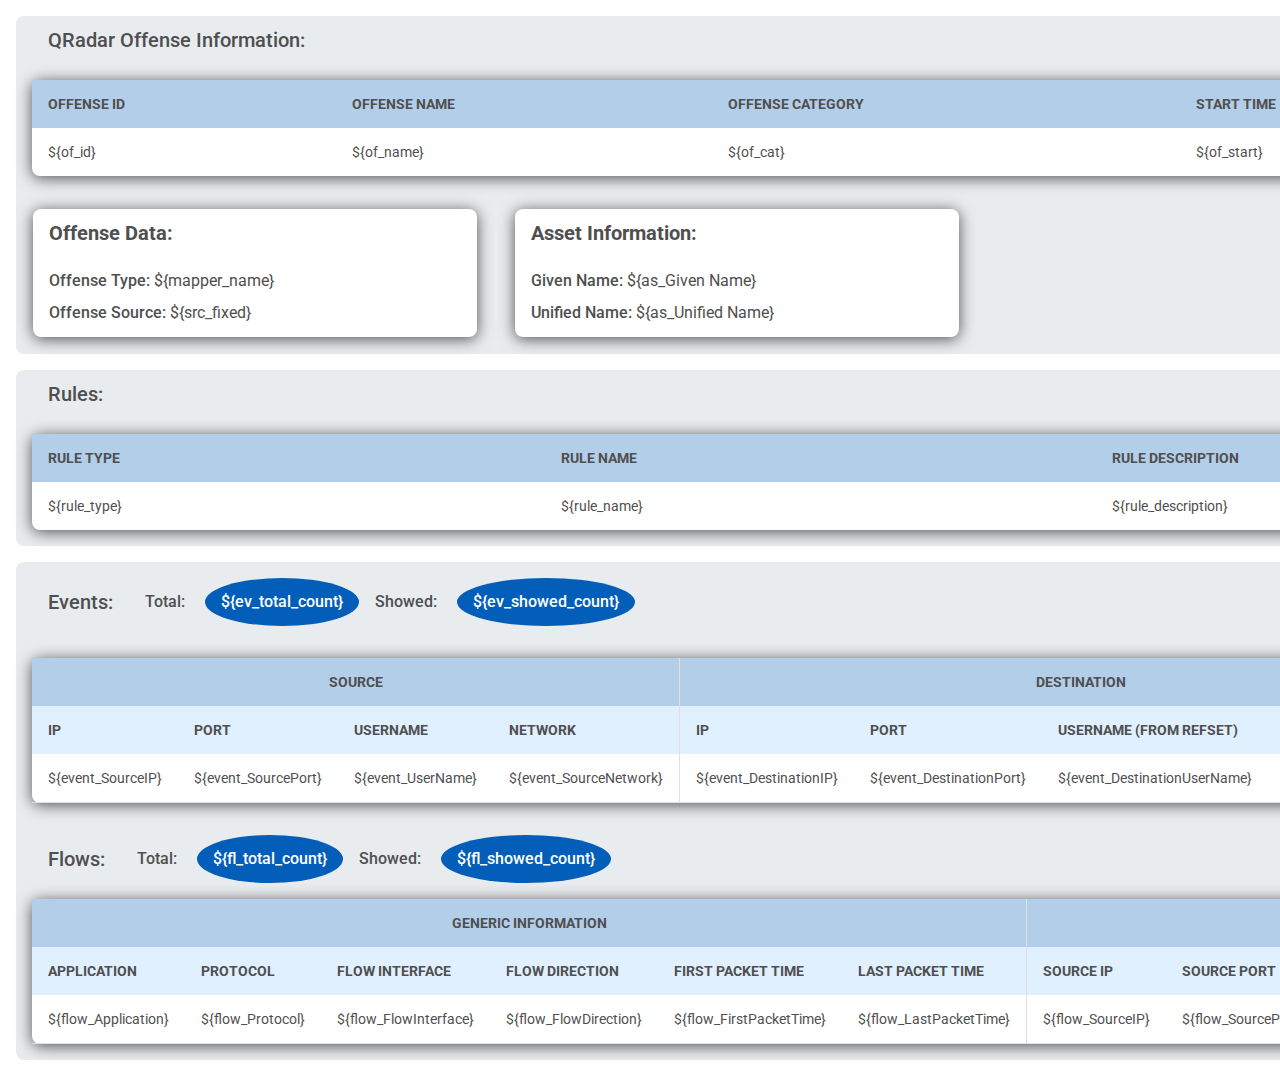
<file: email-v.0-31_placeholders.html>
<!DOCTYPE html
	PUBLIC "-//W3C//DTD XHTML 1.0 Transitional//EN" "http://www.w3.org/TR/xhtml1/DTD/xhtml1-transitional.dtd">
<html xmlns="http://www.w3.org/1999/xhtml">
<head>
	<meta http-equiv="Content-Type" content="text/html; charset=UTF-8" />
	<title>email-v.0-3</title>
	<meta name="viewport" content="width=device-width, initial-scale=1.0" />
    <link href="https://fonts.googleapis.com/css2?family=Roboto:wght@400;500;700&display=swap" rel="stylesheet">
    <!-- <link rel="stylesheet" href="style.css"> -->
	<style>
		body {
			width: 100% !important;
			-webkit-text-size-adjust: 100%;
			-ms-text-size-adjust: 100%;
			line-height: 100%;
            color: #4F4F4F;
		}

		[style*="Roboto"] {font-family: 'Roboto', arial, sans-serif !important;}
   
		table td {
			border-collapse: collapse;
		}
    
		table {
			border-collapse: collapse;
			mso-table-lspace: 0pt;
			mso-table-rspace: 0pt;

		}
        .br-8 {
            border-radius: 8px !important;
            -webkit-border-radius: 8px;
            -moz-border-radius: 8px;
            -khtml-border-radius: 8px;
        }
        @media (max-width: 760px) {
            .mobile thead th{
                display: none;
            }
            .mobile thead td {
                display: flex;
                justify-content: space-between;
                font-size: 14px;
                border-bottom: 1px solid #e0e0e0;
        }
        .mobile thead td:last-child{
                border-bottom: none;
            }
        .mobile thead td::before {
                content: attr(data-label);
                font-weight: bold;
                margin-right: 20px;
            }
            .mobile table tr + tr:not(:first-child) {
                border-top: 3px solid #e0e0e0;
            } 
}
	</style>
</head>

<body style="margin: 0; padding: 0;">

	<table bgcolor="#ffffff" align="center" cellpadding="16" width="100%">
		<tr>
            <td>
                <!-- Offense Information -->

                <!--[if mso]>
                <v:roundrect xmlns:v="urn:schemas-microsoft-com:vml" 
                                    xmlns:w="urn:schemas-microsoft-com:office:word"
                                    style="width:100%;"
                                    arcsize="8px" stroke="0"
                                    fill="t">
                <!--[endif]-->

                <table class="br-8"  bgcolor="#e8ecef" cellpadding="16" style="margin-bottom: 16px; width: 100%;">
                    <tr>
                        <td class="block-name" style="font-family: arial, sans-serif, 'Roboto'; padding: 16px; padding-left: 32px; font-size: 20px; font-weight: 500;" >
                            QRadar Offense Information:
                        </td>
                    </tr>
                    <tr>
                        <td>
                            <table class="br-8 mobile" bgcolor="#ffffff" id="offence" cellpadding="16"  style="font-family: Arial, sans-serif, 'Roboto'; font-size: 12px;color: #4F4F4F; box-shadow: 0 2px 15px #4F4F4F;" width="100%">
                                <thead class="br-8" bgcolor="#b3cee9" >
                                    <tr align="left"  >
                                        <th  style="font-family: arial, sans-serif, 'Roboto'; font-size: 14px; text-transform: uppercase;">Offense ID</th>
                                        <th  style="font-family: arial, sans-serif, 'Roboto'; font-size: 14px; text-transform: uppercase;">Offense Name</th>
                                        <th  style="font-family: arial, sans-serif, 'Roboto'; font-size: 14px; text-transform: uppercase;">Offense Category</th>
                                        <th  style="font-family: arial, sans-serif, 'Roboto'; font-size: 14px; text-transform: uppercase;">Start Time</th>
                                        <th  style="font-family: arial, sans-serif, 'Roboto'; font-size: 14px; text-transform: uppercase;">End Time</th>
                                        <th  style="font-family: arial, sans-serif, 'Roboto'; font-size: 14px; text-transform: uppercase;">Cred/Rel/Sev</th>
                                    </tr>
                                 <thead>
                                <tr>
                                    <td data-label="Offense ID" style="font-family: arial, sans-serif, 'Roboto'; font-size: 14px;" align="left">${of_id}</td>
                                    <td data-label="Offense Name" style="font-family: arial, sans-serif, 'Roboto'; font-size: 14px;" align="left">${of_name}</td>
                                    <td  data-label="Offense Category"style="font-family: arial, sans-serif, 'Roboto'; font-size: 14px;" align="left">${of_cat}</td>
                                    <td data-label="Start Time" style="font-family: arial, sans-serif, 'Roboto'; font-size: 14px;" align="left">${of_start}</td>
                                    <td data-label="End Time" style="font-family: arial, sans-serif, 'Roboto'; font-size: 14px;" align="left">${of_end}</td>
                                    <td data-label="Cred/Rel/Sev" style="font-family: arial, sans-serif, 'Roboto'; font-size: 14px;" align="left">${of_cred} / ${of_rel} / ${of_sev}</td>
                                </tr>
                            </table>
                        </td>
                    </tr>
                    <tr>
                        <td>
                            <table>
                                <tr>
                                    <td>
                                        <table class="br-8" bgcolor="#ffffff" cellpadding="16" width="444" style="margin-right: 36px; box-shadow: 0 2px 15px #4F4F4F;">
                                            <thead align="left" style="font-family: arial, sans-serif, 'Roboto'; font-size: 20px; font-weight: 500;" >
                                                <tr>
                                                    <th>Offense Data:</th>
                                                </tr>
                                            </thead>
                                            <tr>
                                                <td style="font-family: arial, sans-serif, 'Roboto'; font-size: 16px; font-weight: 500; padding-bottom: 0;">Offense Type:&nbsp;<span style="font-weight: 400;">${mapper_name}</span></td>
                                            </tr>
                                            <tr>
                                                <td style="font-family: arial, sans-serif, 'Roboto'; font-size: 16px; font-weight: 500;">Offense Source:&nbsp;<span style="font-weight: 400;">${src_fixed}</span></td>
                                            </tr>
                                        </table>
                                    </td>
                                    <td>
                                        <table class="br-8" bgcolor="#ffffff" cellpadding="16" width="444" style="box-shadow: 0 2px 15px #4F4F4F;">
                                            <thead align="left" style="font-family: arial, sans-serif, 'Roboto'; font-size: 20px; font-weight: 500;" >
                                                <tr>
                                                    <th>Asset Information:</th>
                                                </tr>
                                            </thead>
                                            <tr>
                                                <td style="font-family: arial, sans-serif, 'Roboto'; font-size: 16px; font-weight: 500; padding-bottom: 0;">Given Name:&nbsp;<span style="font-weight: 400;">${as_Given Name}</span></td>
                                            </tr>
                                            <tr>
                                                <td style="font-family: arial, sans-serif, 'Roboto'; font-size: 16px; font-weight: 500;">Unified Name:&nbsp;<span style="font-weight: 400;">${as_Unified Name}</span></td>
                                            </tr>
                                        </table>
                                    </td>
                                </tr>
                            </table>
                        </td>
                    </tr>
                </table>
                <!--[if mso]>
                </v:roundrect>
                <!--[endif]-->
                <!-- Rules -->
                <table class="br-8"  bgcolor="#e8ecef" cellpadding="16" style="margin-bottom: 16px; width: 100%;">
                    <tr>
                        <td class="block-name" style="font-family: arial, sans-serif, 'Roboto'; padding: 16px; padding-left: 32px; font-size: 20px; font-weight: 500;" >
                            Rules:
                        </td>
                    </tr>
                    <tr>
                        <td>
                            <table class="br-8 mobile" bgcolor="#ffffff" cellpadding="16"  style="font-family: Arial, sans-serif, 'Roboto'; font-size: 12px;color: #4F4F4F; box-shadow: 0 2px 15px #4F4F4F;" width="100%">
                                <thead class="br-8" bgcolor="#b3cee9" >
                                    <tr align="left">
                                        <th style="font-family: arial, sans-serif, 'Roboto'; font-size: 14px; text-transform: uppercase;">Rule Type</th>
                                        <th style="font-family: arial, sans-serif, 'Roboto'; font-size: 14px; text-transform: uppercase;">Rule Name</th>
                                        <th style="font-family: arial, sans-serif, 'Roboto'; font-size: 14px; text-transform: uppercase;">Rule Description</th>
                                        <th style="font-family: arial, sans-serif, 'Roboto'; font-size: 14px; text-transform: uppercase;">Rule Logic</th>
                                    </tr>
                                <thead>
                                <tr align="left">
                                    <td data-label="Rule Type" style="font-family: arial, sans-serif, 'Roboto'; font-size: 14px;">${rule_type}</td>
                                    <td data-label="Rule Name" style="font-family: arial, sans-serif, 'Roboto'; font-size: 14px;">${rule_name}</td>
                                    <td data-label="Rule Description" style="font-family: arial, sans-serif, 'Roboto'; font-size: 14px;">${rule_description}</td>
                                    <td data-label="Rule Logic" style="font-family: arial, sans-serif, 'Roboto'; font-size: 14px;">${rule_logic}</td>
                                </tr>
                            </table>
                        </td>
                    </tr>
                </table>
                <!-- Events &  Flows    -->
                <table class="br-8"  bgcolor="#e8ecef" cellpadding="16" style="margin-bottom: 16px;">
                    <tr>
                        <td>
                            <table>
                                <tr>
                                    <td class="block-name" style="font-family: arial, sans-serif, 'Roboto'; padding: 16px; font-size: 20px; font-weight: 500;" >
                                        Events:
                                    </td>
                                    <td align="left" style="font-family: arial, sans-serif, 'Roboto'; padding: 16px; font-size: 16px; font-weight: 500;">Total:&nbsp;</td>
                                    <td align="center" bgcolor="#025eb8" style="color: #ffffff; font-family: arial, sans-serif, 'Roboto'; padding: 16px; font-size: 16px; font-weight: 500; border-radius: 50%;">${ev_total_count}</td>
                                    <td align="left" style="font-family: arial, sans-serif, 'Roboto'; padding: 16px; font-size: 16px; font-weight: 500;">Showed:&nbsp;</td>
                                    <td align="center" bgcolor="#025eb8" style="color: #ffffff; font-family: arial, sans-serif, 'Roboto'; padding: 16px; font-size: 16px; font-weight: 500; border-radius: 50%;">${ev_showed_count}</td>
                                </tr>
                            </table>
                        </td>
                    </tr>
                    <tr>
                        <td>
                            <table class="br-8" bgcolor="#ffffff" cellpadding="16"  style="font-family: Arial, sans-serif, 'Roboto'; font-size: 12px; color: #4F4F4F; box-shadow: 0 2px 15px #4F4F4F;" >
                                <thead>
                                    <tr>
                                        <th style="font-family: arial, sans-serif, 'Roboto'; font-size: 14px; text-transform: uppercase; border-right: 1px solid #e0e0e0;" bgcolor="#b3cee9" colspan="4" >Source</th>
                                        <th style="font-family: arial, sans-serif, 'Roboto'; font-size: 14px; text-transform: uppercase;" bgcolor="#b3cee9" colspan="4" >Destination</th>
                                        <th style="font-family: arial, sans-serif, 'Roboto'; font-size: 14px; text-transform: uppercase;" bgcolor="#e0f0ff" rowspan="2" align="left">Device Name</th>
                                        <th style="font-family: arial, sans-serif, 'Roboto'; font-size: 14px; text-transform: uppercase;" bgcolor="#e0f0ff" rowspan="2" align="left">Device Time</th>
                                        <th style="font-family: arial, sans-serif, 'Roboto'; font-size: 14px; text-transform: uppercase;" bgcolor="#e0f0ff" rowspan="2" align="left">Payload</th>
                                        <th style="font-family: arial, sans-serif, 'Roboto'; font-size: 14px; text-transform: uppercase;" bgcolor="#e0f0ff" rowspan="2" align="right">Event Count</th>
                                    </tr>
                                    <tr>
                                        <th style="font-family: arial, sans-serif, 'Roboto'; font-size: 14px; text-transform: uppercase;" bgcolor="#e0f0ff" align="left">IP</th>
                                        <th style="font-family: arial, sans-serif, 'Roboto'; font-size: 14px; text-transform: uppercase;" bgcolor="#e0f0ff" align="left">Port</th>
                                        <th style="font-family: arial, sans-serif, 'Roboto'; font-size: 14px; text-transform: uppercase;" bgcolor="#e0f0ff" align="left">Username</th>
                                        <th style="font-family: arial, sans-serif, 'Roboto'; font-size: 14px; text-transform: uppercase; border-right: 1px solid #e0e0e0;" bgcolor="#e0f0ff" align="left">Network</th>
                                        <th style="font-family: arial, sans-serif, 'Roboto'; font-size: 14px; text-transform: uppercase;" bgcolor="#e0f0ff" align="left">IP</th>
                                        <th style="font-family: arial, sans-serif, 'Roboto'; font-size: 14px; text-transform: uppercase;" bgcolor="#e0f0ff" align="left">Port</th>
                                        <th style="font-family: arial, sans-serif, 'Roboto'; font-size: 14px; text-transform: uppercase;" bgcolor="#e0f0ff" align="left">Username (from RefSet)</th>
                                        <th style="font-family: arial, sans-serif, 'Roboto'; font-size: 14px; text-transform: uppercase; border-right: 1px solid #e0e0e0;" bgcolor="#e0f0ff" align="left">Network</th>
                                    </tr>
                                </thead>
                                <tr>
                                    <td data-label="IP" style="font-family: arial, sans-serif, 'Roboto'; font-size: 14px; border-bottom: 1px solid #e0e0e0;">${event_SourceIP}</td>
                                    <td data-label="Port" style="font-family: arial, sans-serif, 'Roboto'; font-size: 14px; border-bottom: 1px solid #e0e0e0;">${event_SourcePort}</td>
                                    <td data-label="Username" style="font-family: arial, sans-serif, 'Roboto'; font-size: 14px; border-bottom: 1px solid #e0e0e0;">${event_UserName}</td>
                                    <td data-label="Network" style="font-family: arial, sans-serif, 'Roboto'; font-size: 14px; border-bottom: 1px solid #e0e0e0; border-right: 1px solid #e0e0e0;">${event_SourceNetwork}</td>
                                    <td data-label="IP1" style="font-family: arial, sans-serif, 'Roboto'; font-size: 14px; border-bottom: 1px solid #e0e0e0;">${event_DestinationIP}</td>
                                    <td  data-label="Port1"style="font-family: arial, sans-serif, 'Roboto'; font-size: 14px; border-bottom: 1px solid #e0e0e0;">${event_DestinationPort}</td>
                                    <td data-label="Username (from RefSet)" style="font-family: arial, sans-serif, 'Roboto'; font-size: 14px; border-bottom: 1px solid #e0e0e0;">${event_DestinationUserName}</td>
                                    <td data-label="Network1" style="font-family: arial, sans-serif, 'Roboto'; font-size: 14px; border-bottom: 1px solid #e0e0e0; border-right: 1px solid #e0e0e0;" >${event_DestinationNetwork}</td>
                                    <td data-label="Device Name" style="font-family: arial, sans-serif, 'Roboto'; font-size: 14px; border-bottom: 1px solid #e0e0e0;">${event_DeviceName}</td>
                                    <td data-label="Device Time" style="font-family: arial, sans-serif, 'Roboto'; font-size: 14px; border-bottom: 1px solid #e0e0e0;">${event_DeviceTime}</td>
                                    <td data-label="Payload" style="font-family: arial, sans-serif, 'Roboto'; font-size: 14px; border-bottom: 1px solid #e0e0e0;">${event_Payload}</td>
                                    <td data-label="Event Count" style="font-family: arial, sans-serif, 'Roboto'; font-size: 14px; border-bottom: 1px solid #e0e0e0;" align="right">${event_EventCount}</td>
                                </tr>
                        </table>
                
                        </td>
                    </tr>
                    <tr>
                        <td style="padding-bottom: 0;">
                            <table>
                                <tr>
                                    <td class="block-name" style="font-family: arial, sans-serif, 'Roboto'; padding: 16px; font-size: 20px; font-weight: 500;" >
                                        Flows:
                                    </td>
                                    <td align="left" style="font-family: arial, sans-serif, 'Roboto'; padding: 16px; font-size: 16px; font-weight: 500;">Total:&nbsp;</td>
                                    <td align="center" bgcolor="#025eb8" style="color: #ffffff; font-family: arial, sans-serif, 'Roboto'; padding: 16px; font-size: 16px; font-weight: 500; border-radius: 50%;">${fl_total_count}</td>
                                    <td align="left" style="font-family: arial, sans-serif, 'Roboto'; padding: 16px; font-size: 16px; font-weight: 500;">Showed:&nbsp;</td>
                                    <td align="center" bgcolor="#025eb8" style="color: #ffffff; font-family: arial, sans-serif, 'Roboto'; padding: 16px; font-size: 16px; font-weight: 500; border-radius: 50%;">${fl_showed_count}</td>
                                </tr>
                            </table>
                        </td>
                    </tr>
                    <tr>
                        <td>
                            <table class="br-8" bgcolor="#ffffff" cellpadding="16"  style="font-family: Arial, sans-serif, 'Roboto'; font-size: 12px; color: #4F4F4F; box-shadow: 0 2px 15px #4F4F4F;" >
                                <thead>
                                    <tr>
                                        <th style="font-family: arial, sans-serif, 'Roboto'; font-size: 14px; text-transform: uppercase; border-right: 1px solid #e0e0e0;" bgcolor="#b3cee9" colspan="6">Generic Information</th>
                                        <th style="font-family: arial, sans-serif, 'Roboto'; font-size: 14px; text-transform: uppercase; border-right: 1px solid #e0e0e0;" bgcolor="#b3cee9" colspan="4" >Flow Source</th>
                                        <th style="font-family: arial, sans-serif, 'Roboto'; font-size: 14px; text-transform: uppercase;" bgcolor="#b3cee9" colspan="4">Flow Destination</th>
                                    </tr>
                                    <tr>
                                        <th style="font-family: arial, sans-serif, 'Roboto'; font-size: 14px; text-transform: uppercase;" bgcolor="#e0f0ff" align="left">Application</th>
                                        <th style="font-family: arial, sans-serif, 'Roboto'; font-size: 14px; text-transform: uppercase;" bgcolor="#e0f0ff" align="left">Protocol</th>
                                        <th style="font-family: arial, sans-serif, 'Roboto'; font-size: 14px; text-transform: uppercase;" bgcolor="#e0f0ff" align="left">Flow Interface</th>
                                        <th style="font-family: arial, sans-serif, 'Roboto'; font-size: 14px; text-transform: uppercase;" bgcolor="#e0f0ff" align="left">Flow Direction</th>
                                        <th style="font-family: arial, sans-serif, 'Roboto'; font-size: 14px; text-transform: uppercase;" bgcolor="#e0f0ff" align="left">First Packet Time</th>
                                        <th style="font-family: arial, sans-serif, 'Roboto'; font-size: 14px; text-transform: uppercase;border-right: 1px solid #e0e0e0;" bgcolor="#e0f0ff" align="left">Last Packet Time</th>
                                        <th style="font-family: arial, sans-serif, 'Roboto'; font-size: 14px; text-transform: uppercase;" bgcolor="#e0f0ff" align="left">Source IP</th>
                                        <th style="font-family: arial, sans-serif, 'Roboto'; font-size: 14px; text-transform: uppercase;" bgcolor="#e0f0ff" align="left">Source Port</th>
                                        <th style="font-family: arial, sans-serif, 'Roboto'; font-size: 14px; text-transform: uppercase;" bgcolor="#e0f0ff" align="left">Bytes Sent</th>
                                        <th style="font-family: arial, sans-serif, 'Roboto'; font-size: 14px; text-transform: uppercase; border-right: 1px solid #e0e0e0;" bgcolor="#e0f0ff" align="left">Packets Sent</th>
                                        <th style="font-family: arial, sans-serif, 'Roboto'; font-size: 14px; text-transform: uppercase;" bgcolor="#e0f0ff" align="left">Destination IP</th>
                                        <th style="font-family: arial, sans-serif, 'Roboto'; font-size: 14px; text-transform: uppercase;" bgcolor="#e0f0ff" align="left">Destination Port</th>
                                        <th style="font-family: arial, sans-serif, 'Roboto'; font-size: 14px; text-transform: uppercase;" bgcolor="#e0f0ff" align="left">Bytes Received</th>
                                        <th style="font-family: arial, sans-serif, 'Roboto'; font-size: 14px; text-transform: uppercase;" bgcolor="#e0f0ff" align="left">Packets Received</th>
                                    </tr>
                                </thead>
                                <tr>
                                    <td style="font-family: arial, sans-serif, 'Roboto'; font-size: 14px; border-bottom: 1px solid #e0e0e0;">${flow_Application}</td>
                                    <td style="font-family: arial, sans-serif, 'Roboto'; font-size: 14px; border-bottom: 1px solid #e0e0e0;">${flow_Protocol}</td>
                                    <td style="font-family: arial, sans-serif, 'Roboto'; font-size: 14px; border-bottom: 1px solid #e0e0e0;">${flow_FlowInterface}</td>
                                    <td style="font-family: arial, sans-serif, 'Roboto'; font-size: 14px; border-bottom: 1px solid #e0e0e0;">${flow_FlowDirection}</td>
                                    <td style="font-family: arial, sans-serif, 'Roboto'; font-size: 14px; border-bottom: 1px solid #e0e0e0;">${flow_FirstPacketTime}</td>
                                    <td style="font-family: arial, sans-serif, 'Roboto'; font-size: 14px; border-bottom: 1px solid #e0e0e0; border-right: 1px solid #e0e0e0;">${flow_LastPacketTime}</td>
                                    <td style="font-family: arial, sans-serif, 'Roboto'; font-size: 14px; border-bottom: 1px solid #e0e0e0;">${flow_SourceIP}</td>
                                    <td style="font-family: arial, sans-serif, 'Roboto'; font-size: 14px; border-bottom: 1px solid #e0e0e0;">${flow_SourcePort}</td>
                                    <td style="font-family: arial, sans-serif, 'Roboto'; font-size: 14px; border-bottom: 1px solid #e0e0e0;">${flow_SourceBytes}</td>
                                    <td style="font-family: arial, sans-serif, 'Roboto'; font-size: 14px; border-bottom: 1px solid #e0e0e0; border-right: 1px solid #e0e0e0;">${flow_SourcePackets}</td>
                                    <td style="font-family: arial, sans-serif, 'Roboto'; font-size: 14px; border-bottom: 1px solid #e0e0e0;">${flow_DestinationIP}</td>
                                    <td style="font-family: arial, sans-serif, 'Roboto'; font-size: 14px; border-bottom: 1px solid #e0e0e0;">${flow_DestinationPort}</td>
                                    <td style="font-family: arial, sans-serif, 'Roboto'; font-size: 14px; border-bottom: 1px solid #e0e0e0;">${flow_DestinationBytes}</td>
                                    <td style="font-family: arial, sans-serif, 'Roboto'; font-size: 14px; border-bottom: 1px solid #e0e0e0;">${flow_DestinationPackets}</td>
                                </tr>
                        </table>
                        </td>
                    </tr>
                </table>
            </td>
        </tr>
	</table>
</body>
</html>
</file>
<file: style.css>
html {
    padding: 0;
    margin: 0;
}
body {
    font-family: 'Roboto', sans-serif;
    background-color: #fff;
    box-sizing: border-box;
    font-size: 14px;
}
h2 {
    color: rgba(0, 0, 0, 0.87);
    font-size: 20px;
    font-weight: 500;
    letter-spacing: 0.15px;
    line-height: 1.2;
    padding-left: 16px;
}
h3 {
    font-size: 14px;
    font-weight: 500;
    letter-spacing: .22px;
}
h3 span {
    background-color: #025eb8;
    border-radius: 50%;
    color: #fff;
    margin: 0 16px 0 5px;
    height: 24px;
    padding: 3px 7px;
    width: 24px;
}

h4 {
    font-size: 16px;
    font-weight: 500;
    font-stretch: normal;
    font-style: normal;
    line-height: 1.5;
    letter-spacing: 0.15px;
    color: rgba(0, 0, 0, 0.87);
    margin-left: 16px;
}
section {
    margin: 16px;
    padding: 16px;
    border-radius: 8px;
    background-color: #e8ecef;
}
.section-title {
    display: flex;
    align-items: center;
}
.block {
    background-color: #fff;
    border-radius: 8px;
    box-shadow: 0 2px 15px rgb(0 0 0 / 20%);
}
.block-seсtion {
    width: 100%;
}
.block-seсtion__title {
    background-color: #b3cee9;
    margin: 0;
    padding: 20px 16px;
    text-transform: uppercase;
    height: 30px;
}
.block-seсtion__content {
    padding: 15px 16px;           
}
.block-section__uptitle {
    background-color: rgba(2, 94, 184, 0.3);
    margin: 0;
    padding: 6px 0;
    text-align: center;
    text-transform: uppercase;
}
.block-seсtion__title-light {
    background-color: rgba(2, 94, 184, 0.1);
    margin: 0;
    padding: 20px 16px;
    text-transform: uppercase;
    height: 40px;
}
.block-seсtion__subtitle {
    display: grid;
    grid-template-columns: repeat(4, 1fr);
}
#offense-inf {
    display: grid;
    grid-template-columns: 1fr 4fr 4fr 1.5fr 1.5fr 1fr;
}
#rules {
    display: grid; 
    grid-template-columns: 1fr 1.5fr 4fr 4fr;
}
#events {
    display: grid;
    grid-template-columns: repeat(3, 1fr);
    margin-bottom: 29px;
}
.grid-columns-12 {
    display: grid;
    grid-template-columns: 4fr 3fr 3fr;

}
.grid-columns-6 {
    display: grid;
    grid-template-columns: repeat(6, 1fr);
}

.grid-columns-3 {
    display: grid;
    grid-template-columns: repeat(3, 1fr);
}
.grid-columns-4 {
    display: grid;
    grid-template-columns: repeat(4, 1fr);
}

.content-text {
    color: rgba(0, 0, 0, 0.87);
    line-height: 1.43;
    letter-spacing: 0.25px;
    margin-bottom: 15px;
}
.small-block {
    background-color: #fff;
    border-radius: 8px;
    box-shadow: 0 2px 15px rgb(0 0 0 / 20%);
    margin-top: 16px;
    width: 444px;
}
.small-block:last-child {
    margin-left: 32px;
}
.small-block__content {
    color: rgba(0, 0, 0, 0.87);
    font-size: 16px;
    font-weight: 500;
    line-height: 1.5;
    letter-spacing: 0.15px;
    padding-left: 16px;
}
.small-block__content span {
    font-weight: 400;
}
.small-block__content:last-child {
    padding-bottom: 16px;
}
@media (max-width: 1324px) {
    #events {
        grid-template-columns: repeat(1, 1fr);
    }
}
@media (max-width: 1024px) {
#offense-inf {
    grid-template-columns: repeat(3, 1fr);
}
#rules {
    grid-template-columns: repeat(2, 1fr);
}
}
@media (max-width: 768px) {
    #offense-inf {
        grid-template-columns: repeat(2, 1fr);
    }
    
}
@media (max-width: 600px) {
    .events-inner {
        grid-template-columns: repeat(2, 1fr);
    }
    .small-block {
        width: 100%;
    }
    .small-block__warapper {
        flex-direction: column;
    }
    .small-block:last-child {
        margin-left: 0;
    }

}
@media (max-width: 480px) {
    #offense-inf,
    #rules {
        grid-template-columns: repeat(1, 1fr);
    }
}
</file>
